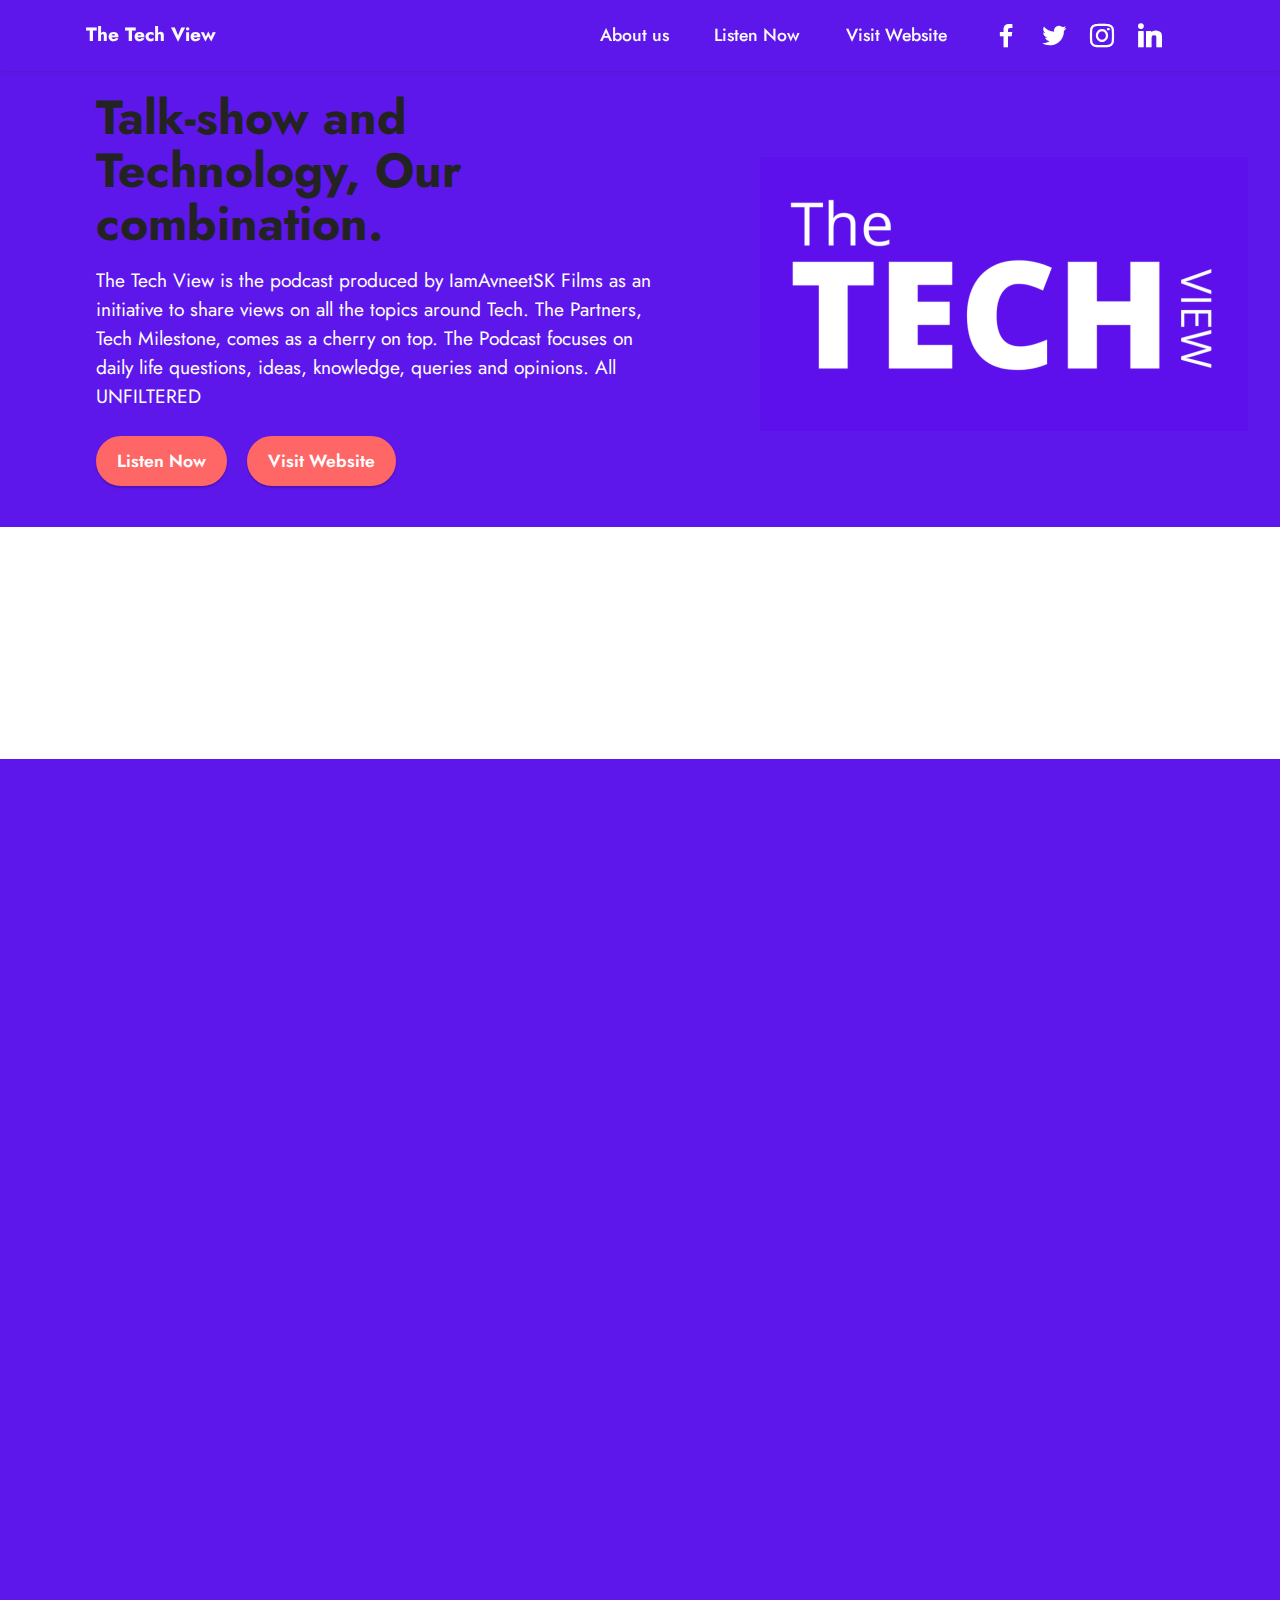
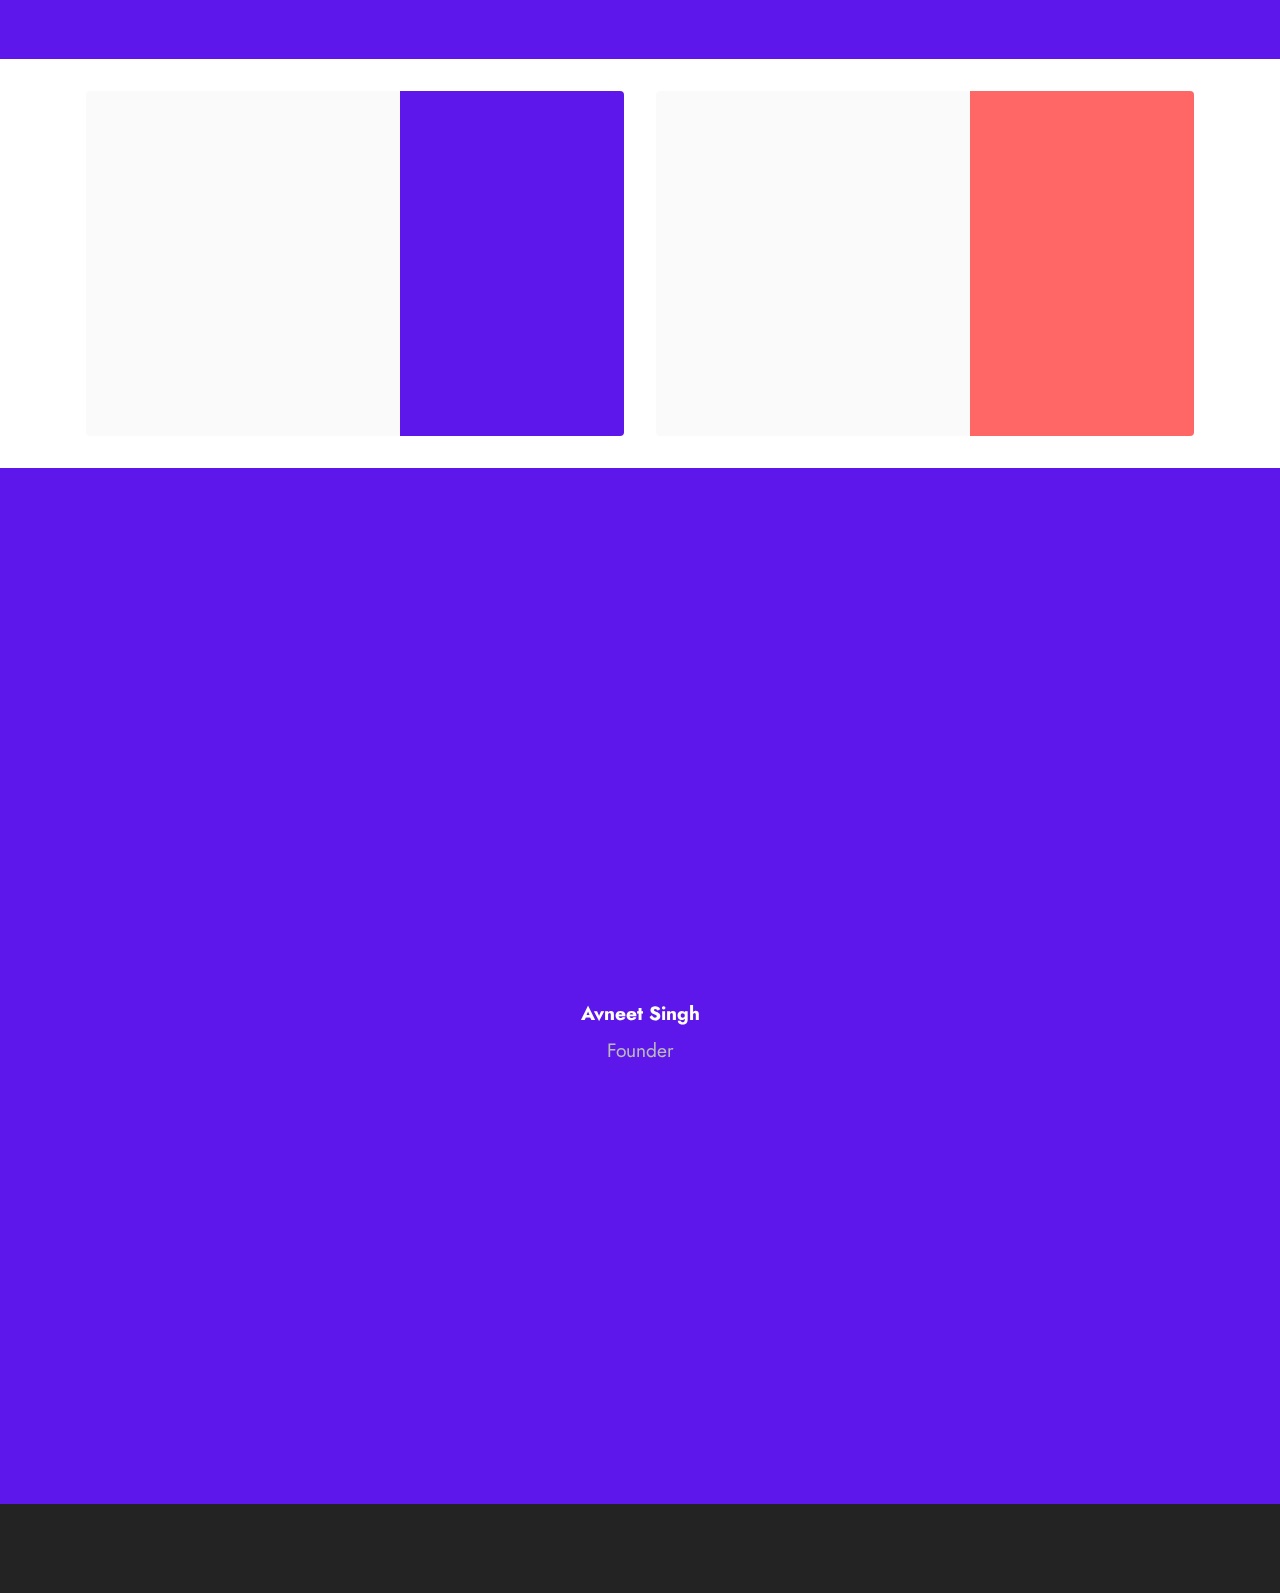
<file: index.html>
<!DOCTYPE html>
<html>
<head>
  
  <meta charset="UTF-8">
  <meta http-equiv="X-UA-Compatible" content="IE=edge">
  
  <meta name="viewport" content="width=device-width, initial-scale=1, minimum-scale=1">
  <link rel="shortcut icon" href="assets/images/2-128x128.png" type="image/x-icon">
  <meta name="description" content="The Tech View: A Talk-Show produced by IamAvneetSK Films to express views on the latest and trending topics as well as what we look forward to those news and trends">
  
  
  <title>Home - The Tech View</title>
  <link rel="stylesheet" href="assets/font-awesome-solid/../css/fontawesome.min.css">
  <link rel="stylesheet" href="assets/font-awesome-solid/css/solid.min.css">
  <link rel="stylesheet" href="assets/themify/css/themify-icons.css">
  <link rel="stylesheet" href="assets/web/assets/mobirise-icons2/mobirise2.css">
  <link rel="stylesheet" href="assets/tether/tether.min.css">
  <link rel="stylesheet" href="assets/bootstrap/css/bootstrap.min.css">
  <link rel="stylesheet" href="assets/bootstrap/css/bootstrap-grid.min.css">
  <link rel="stylesheet" href="assets/bootstrap/css/bootstrap-reboot.min.css">
  <link rel="stylesheet" href="assets/animatecss/animate.css">
  <link rel="stylesheet" href="assets/dropdown/css/style.css">
  <link rel="stylesheet" href="assets/socicon/css/styles.css">
  <link rel="stylesheet" href="assets/theme/css/style.css">
  <link rel="preload" href="https://fonts.googleapis.com/css?family=Jost:100,200,300,400,500,600,700,800,900,100i,200i,300i,400i,500i,600i,700i,800i,900i&display=swap" as="style" onload="this.onload=null;this.rel='stylesheet'">
  <noscript><link rel="stylesheet" href="https://fonts.googleapis.com/css?family=Jost:100,200,300,400,500,600,700,800,900,100i,200i,300i,400i,500i,600i,700i,800i,900i&display=swap"></noscript>
  <link rel="preload" as="style" href="assets/mobirise/css/mbr-additional.css"><link rel="stylesheet" href="assets/mobirise/css/mbr-additional.css" type="text/css">
  
  
  

<script data-name="BMC-Widget" src="https://cdnjs.buymeacoffee.com/1.0.0/widget.prod.min.js" data-id="iamavneetsk" data-description="Support me on Buy me a coffee!" data-message="Thank you for visiting. You can support us in creating more content" data-color="#5F7FFF" data-position="right" data-x_margin="18" data-y_margin="18"></script></head>
<body>
  
  <section class="menu menu3 cid-sqv9wzmu2B" once="menu" id="menu3-7">
    
    <nav class="navbar navbar-dropdown navbar-fixed-top navbar-expand-lg">
        <div class="container">
            <div class="navbar-brand">
                
                <span class="navbar-caption-wrap"><a class="navbar-caption text-white text-primary display-7" href="https://thetechview.cf">The Tech View</a></span>
            </div>
            <button class="navbar-toggler" type="button" data-toggle="collapse" data-target="#navbarSupportedContent" aria-controls="navbarNavAltMarkup" aria-expanded="false" aria-label="Toggle navigation">
                <div class="hamburger">
                    <span></span>
                    <span></span>
                    <span></span>
                    <span></span>
                </div>
            </button>
            <div class="collapse navbar-collapse" id="navbarSupportedContent">
                <ul class="navbar-nav nav-dropdown nav-right" data-app-modern-menu="true"><li class="nav-item"><a class="nav-link link text-white text-primary display-4" href="aboutus.html">
                            About us</a></li>
                    
                    <li class="nav-item"><a class="nav-link link text-white text-primary display-4" href="https://link.chtbl.com/TheTV">Listen Now</a>
                    </li><li class="nav-item"><a class="nav-link link text-white text-primary display-4" href="https://www.thetechview.cf">Visit Website</a></li></ul>
                <div class="icons-menu">
                    <a class="iconfont-wrapper" href="https://tmog.ml/fb" target="_blank">
                        <span class="p-2 mbr-iconfont socicon-facebook socicon"></span>
                    </a>
                    <a class="iconfont-wrapper" href="https://tmog.ml/tw" target="_blank">
                        <span class="p-2 mbr-iconfont socicon-twitter socicon"></span>
                    </a>
                    <a class="iconfont-wrapper" href="https://tmog.ml/ig" target="_blank">
                        <span class="p-2 mbr-iconfont socicon-instagram socicon"></span>
                    </a>
                    <a class="iconfont-wrapper" href="https://tmog.ml/in" target="_blank">
                        <span class="p-2 mbr-iconfont socicon-linkedin socicon"></span>
                    </a>
                </div>
                
            </div>
        </div>
    </nav>
</section>

<section class="header14 cid-sqvb9OO5SK" id="header14-8">

    

    

    <div class="container-fluid">
        <div class="row justify-content-center align-items-center">
            <div class="col-12 col-md-5 image-wrapper">
                <a href="https://link.chtbl.com/TheTV" target="_blank"><img src="assets/images/the-tech-view-1069x1069.png" alt="The Tech View"></a>
            </div>
            <div class="col-12 col-md">
                <div class="text-wrapper">
                    <h1 class="mbr-section-title mbr-fonts-style mb-3 display-2"><strong>Talk-show&nbsp;and Technology, Our combination.</strong></h1>
                    <p class="mbr-text mbr-fonts-style display-7">The Tech View is the podcast produced by IamAvneetSK Films as an initiative to share views on all the topics around Tech. The Partners, Tech Milestone, comes as a cherry on top. The Podcast focuses on daily life questions, ideas, knowledge, queries and opinions. All UNFILTERED</p>
                    <div class="mbr-section-btn mt-3"><a class="btn btn-secondary display-4" href="https://link.chtbl.com/TheTV">Listen Now</a><a class="btn btn-secondary display-4" href="https://www.thetechview.cf">Visit Website</a></div></div>
                </div>
            </div>
        </div>
    
</section>

<section class="mbr-section mbr-section--no-padding" id="witsec-custom-html-block-9" custom-code="true" data-rv-view="52">
 
 <div class="witsec-custom-html-container elements-content" style="padding-top: 0rem; padding-bottom: 0rem;">
    <div class="mbr-section__container block" style="width: 100%;"><script data-name="BMC-Widget" src="https://cdnjs.buymeacoffee.com/1.0.0/widget.prod.min.js" data-id="iamavneetsk" data-description="Support me on Buy me a coffee!" data-message="Thank you for visiting. You can support us in creating more content" data-color="#5F7FFF" data-position="right" data-x_margin="18" data-y_margin="18"></script></div>
 </div>

</section>

<section class="mbr-section mbr-section--no-padding" id="witsec-custom-html-block-f" custom-code="true" data-rv-view="53">
 
 <div class="witsec-custom-html-container elements-content" style="padding-top: 0rem; padding-bottom: 0rem;">
    <div class="mbr-section__container block" style="width: 100%;"><iframe src="https://open.spotify.com/embed-podcast/show/13sMqGoIOGt8flTqbelCWV" width="100%" height="232" frameborder="0" allowtransparency="true" allow="encrypted-media"></iframe></div>
 </div>

</section>

<section class="header8 cid-sCEluIRb8V mbr-fullscreen" id="header8-11">
    

    
    
    <div class="container">
        <div class="row justify-content-center">
            <div class="col-12">
                <h3 class="mbr-section-title mbr-white mbr-fonts-style display-1"><strong>You are being redirected in 15 seconds.</strong>
                </h3>
                <p class="mbr-text mbr-fonts-style mbr-white mb-4 display-1">Make sure to bookmark it.<br><a href="https://www.thetechview.cf" class="text-danger text-primary"><strong>Click here &gt;&gt;</strong></a></p>
            </div>
        </div>
    </div>
</section>

<section class="features5 cid-sr8MlYqlZd" id="features6-p">

    

    
    <div class="container">
        <div class="row justify-content-center">
            <div class="card col-12 col-lg-6">
                <div class="card-wrapper mbr-flex">
                    <div class="card-box align-left">
                        
                        <h5 class="card-title mbr-fonts-style align-left mb-3 display-5"><strong>Podcast</strong></h5>
                        <p class="mbr-text mbr-fonts-style mb-3 display-4">Since Podcasts are all audio, we find it easier to connect more with you and share our genuine concerns. Boundaries of video are cut out.</p>
                        <div class="mbr-section-btn"><a href="https://www.thetechview.cf" class="btn btn-primary display-4">Learn more</a></div>
                    </div>
                    <div class="img-wrapper img1 align-center">
                        <a href="https://www.thetechview.cf/c/podcast"><span class="mbr-iconfont ti-microphone"></span></a>
                    </div>
                </div>
            </div>

            <div class="card col-12 col-lg-6">
                <div class="card-wrapper mbr-flex">
                    <div class="card-box align-left">
                        
                        <h5 class="card-title mbr-fonts-style align-left mb-3 display-5"><strong>Magazine</strong></h5>
                        <p class="mbr-text mbr-fonts-style mb-3 display-4">Magazines are one of the most popular mediums of sharing graphics and information. We are coming with one shortly. Stay Tuned.</p>
                        <div class="mbr-section-btn"><a href="https://www.thetechview.cf" class="btn btn-secondary display-4">Learn more</a></div>
                    </div>
                    <div class="img-wrapper img2 align-center">
                        <a href="https://www.thetechview.cf/c/magazine"><span class="mbr-iconfont fa-newspaper fas fa-fw"></span></a>
                    </div>
                </div>
            </div>
        </div>
    </div>
</section>

<section class="testimonails3 carousel slide testimonials-slider cid-sr3kdq5QtO" data-interval="false" id="testimonials3-n">

    

    

    <div class="text-center container-fluid">
        <h3 class="mb-4 mbr-fonts-style display-2">
            <strong>What Our Fantastic Hosts Say</strong>
        </h3>

        <div class="carousel slide" role="listbox" data-pause="true" data-keyboard="false" data-ride="carousel" data-interval="8000">
            <div class="carousel-inner">
                
                
            <div class="carousel-item">
                    <div class="user col-md-8">
                        <div class="user_image">
                            <img src="assets/images/pic-400x400.jpg" alt="">
                        </div>
                        <div class="user_text mb-4">
                            <p class="mbr-fonts-style display-7">"I feel energized by sharing my views and ideas that I have about Technology and say out loud to the world. I am extremely happy to work around with my knowledge and ability to make a comment which is personally my own."</p>
                        </div>
                        <div class="user_name mbr-fonts-style mb-2 display-7"><strong>Avneet Singh</strong></div>
                        <div class="user_desk mbr-fonts-style display-7">Founder</div>
                    </div>
                </div></div>

            <div class="carousel-controls">
                <a class="carousel-control-prev" role="button" data-slide="prev">
                    <span aria-hidden="true" class="mobi-mbri mobi-mbri-arrow-prev mbr-iconfont"></span>
                    <span class="sr-only">Previous</span>
                </a>

                <a class="carousel-control-next" role="button" data-slide="next">
                    <span aria-hidden="true" class="mobi-mbri mobi-mbri-arrow-next mbr-iconfont"></span>
                    <span class="sr-only">Next</span>
                </a>
            </div>
        </div>
    </div>
</section>

<section class="contacts4 cid-sqvgEmBjEy" id="contacts4-e">

    

    

    <div class="container">
        <div class="row align-items-center justify-content-center">
            <div class="text-content col-12 col-md-6 order-2">
                <h2 class="mbr-section-title mbr-fonts-style display-2">
                    <strong>Follow Us</strong>
                </h2>
                <p class="mbr-text mbr-fonts-style display-7">We are working hard to make enjoyable Podcasts which are informative and helpful at the same time. A follow will motivate us to continue working even harder.</p>
            </div>
            <div class="icons d-flex align-items-center col-12 col-md-6 justify-content-end mt-md-0 mt-2 flex-wrap">
                <a href="https://twitter.com/tech_milestone" target="_blank">
                    <span class="mbr-iconfont mbr-iconfont-social socicon-twitter socicon"></span>
                </a>
                <a href="https://www.facebook.com/LikeTechMilestone" target="_blank">
                    <span class="mbr-iconfont mbr-iconfont-social socicon-facebook socicon"></span>
                </a>
                <a href="https://www.youtube.com/c/TechMilestone" target="_blank">
                    <span class="mbr-iconfont mbr-iconfont-social socicon-youtube socicon"></span>
                </a>
                <a href="https://instagram.com/tech_milestone" target="_blank">
                    <span class="mbr-iconfont mbr-iconfont-social socicon-instagram socicon"></span>
                </a>
                <a href="https://tmog.ml/in" target="_blank">
                    <span class="mbr-iconfont mbr-iconfont-social socicon-linkedin socicon"></span>
                </a>
                <a href="https://tmog.ml/t.tv" target="_blank">
                    <span class="mbr-iconfont mbr-iconfont-social socicon-twitch socicon"></span>
                </a>
                
                
                
                
            </div>
        </div>
    </div>
    
</section>

<section class="footer7 cid-sr3k50YR8Y" once="footers" id="footer7-m">

    

    

    <div class="container">
        <div class="media-container-row align-center mbr-white">
            <div class="col-12">
                <p class="mbr-text mb-0 mbr-fonts-style display-7">
                    © Copyright 2021 <a href="mailto:web@techmilestone.tk" class="text-primary">IamAvneetSK Films</a> - All Rights Reserved
                </p>
            </div>
        </div>
    </div>
</section><section id="top-1" hidden><a href="https://mobirise.site"></a></section><script src="assets/web/assets/jquery/jquery.min.js"></script>  <script src="assets/popper/popper.min.js"></script>  <script src="assets/tether/tether.min.js"></script>  <script src="assets/bootstrap/js/bootstrap.min.js"></script>  <script src="assets/smoothscroll/smooth-scroll.js"></script>  <script src="assets/viewportchecker/jquery.viewportchecker.js"></script>  <script src="assets/dropdown/js/nav-dropdown.js"></script>  <script src="assets/dropdown/js/navbar-dropdown.js"></script>  <script src="assets/touchswipe/jquery.touch-swipe.min.js"></script>  <script src="assets/bootstrapcarouselswipe/bootstrap-carousel-swipe.js"></script>  <script src="assets/mbr-testimonials-slider/mbr-testimonials-slider.js"></script>  <script src="assets/sociallikes/social-likes.js"></script>  <script src="assets/theme/js/script.js"></script>  
  
  
  <input name="animation" type="hidden">
  </body>
</html>
</file>
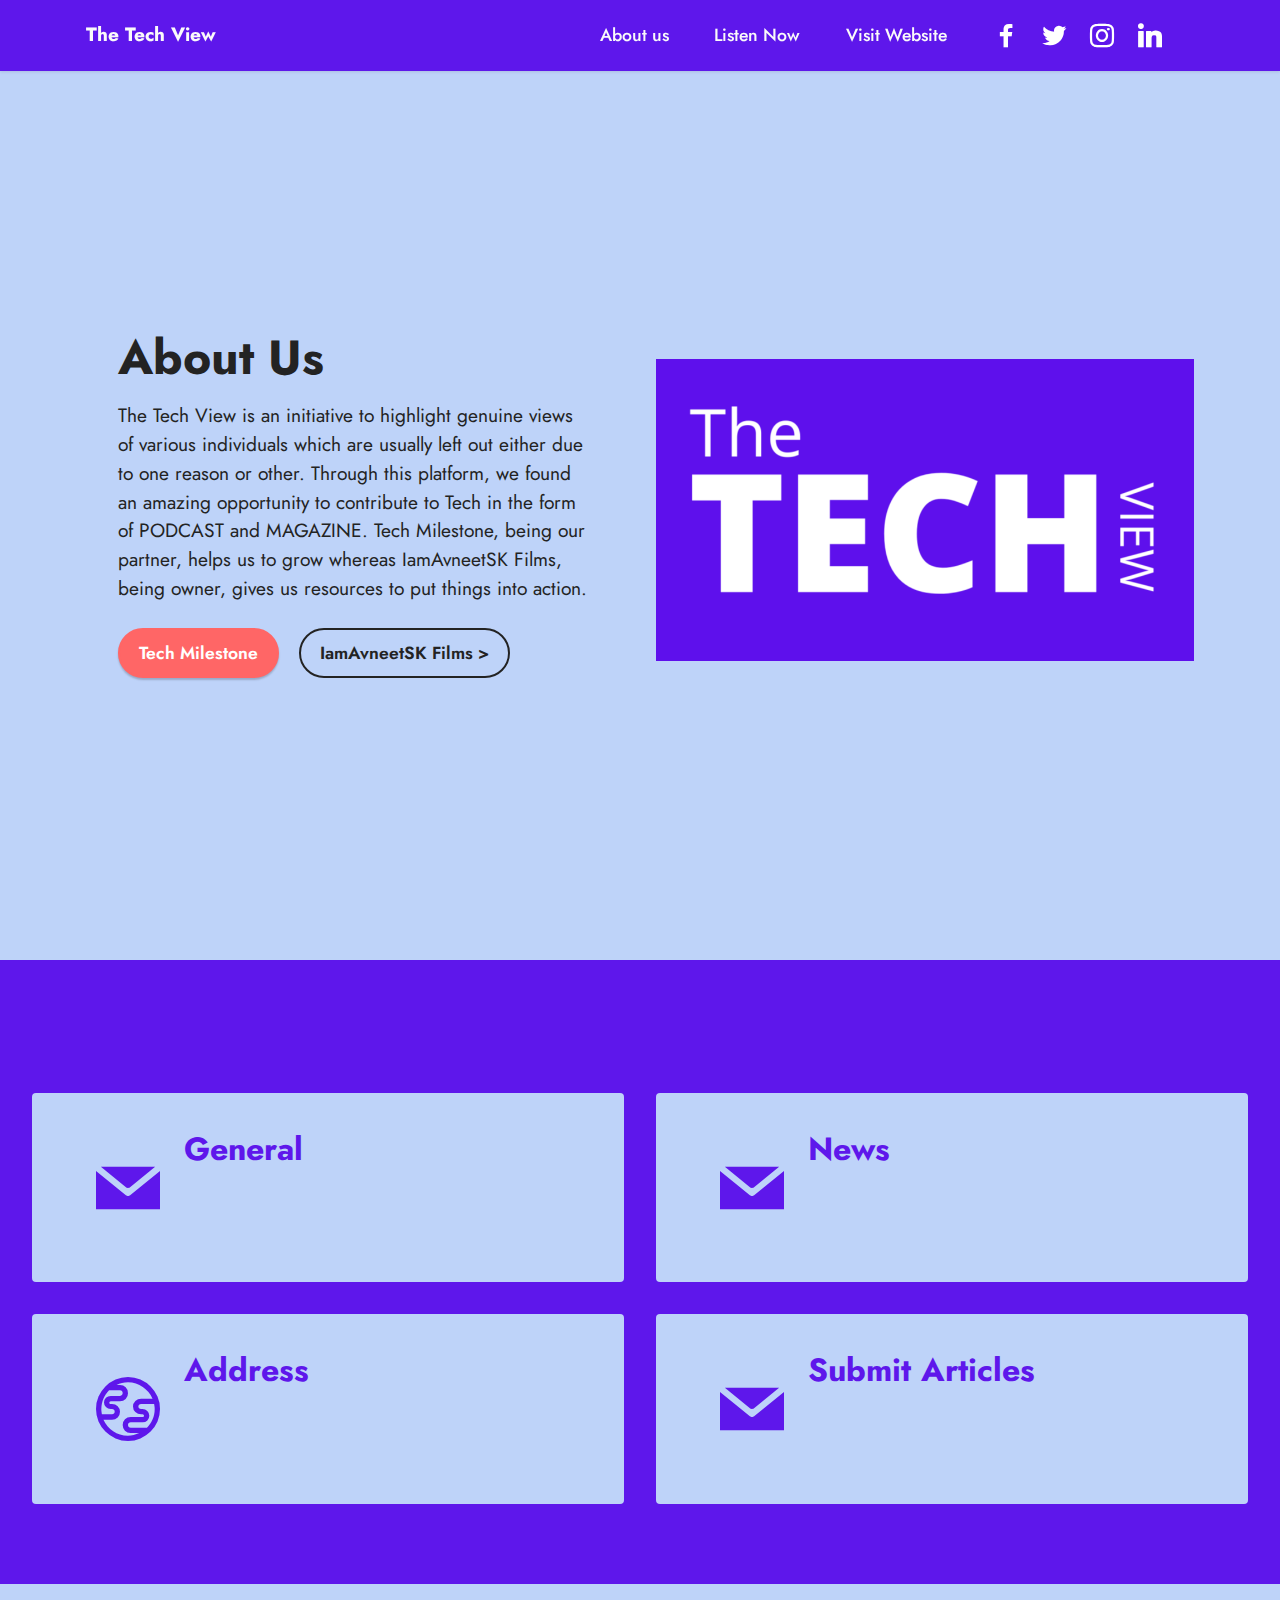
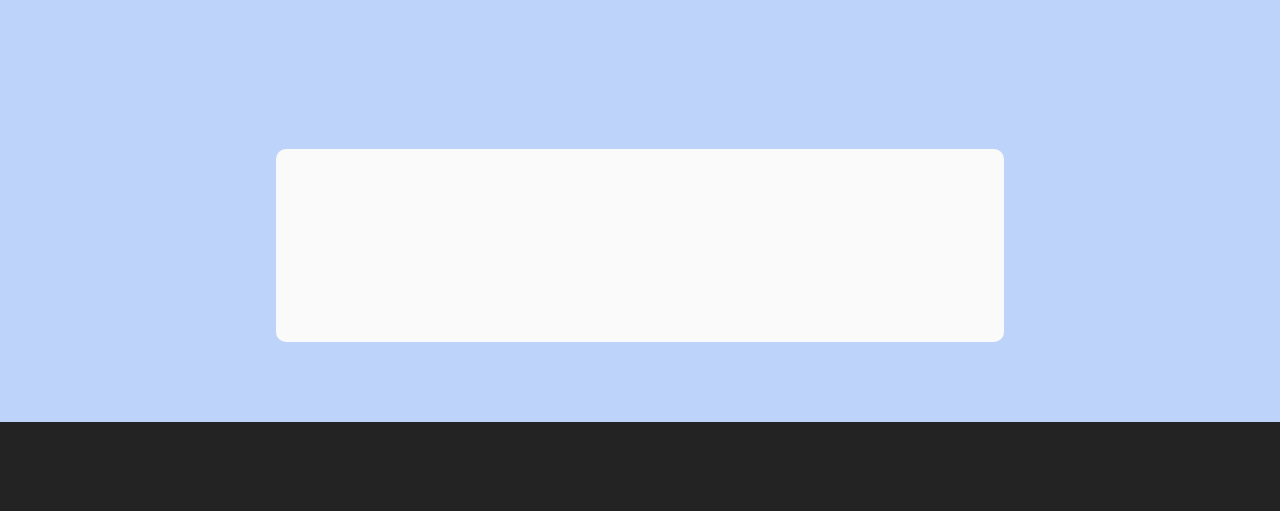
<file: aboutus.html>
<!DOCTYPE html>
<html>
<head>
  
  <meta charset="UTF-8">
  <meta http-equiv="X-UA-Compatible" content="IE=edge">
  
  <meta name="viewport" content="width=device-width, initial-scale=1, minimum-scale=1">
  <link rel="shortcut icon" href="assets/images/2-128x128.png" type="image/x-icon">
  <meta name="description" content="A Talk-Show produced by IamAvneetSK Films to express views on the latest and trending topics as well as what we look forward to those news and trends. Our views are all based on our own experience as well as research. We value topics which can really impact audience at large. We love to hear from you as well.">
  
  
  <title>About Us - IamAvneetSK Films</title>
  <link rel="stylesheet" href="assets/web/assets/mobirise-icons2/mobirise2.css">
  <link rel="stylesheet" href="assets/tether/tether.min.css">
  <link rel="stylesheet" href="assets/bootstrap/css/bootstrap.min.css">
  <link rel="stylesheet" href="assets/bootstrap/css/bootstrap-grid.min.css">
  <link rel="stylesheet" href="assets/bootstrap/css/bootstrap-reboot.min.css">
  <link rel="stylesheet" href="assets/animatecss/animate.css">
  <link rel="stylesheet" href="assets/dropdown/css/style.css">
  <link rel="stylesheet" href="assets/formstyler/jquery.formstyler.css">
  <link rel="stylesheet" href="assets/formstyler/jquery.formstyler.theme.css">
  <link rel="stylesheet" href="assets/datepicker/jquery.datetimepicker.min.css">
  <link rel="stylesheet" href="assets/socicon/css/styles.css">
  <link rel="stylesheet" href="assets/theme/css/style.css">
  <link rel="preload" href="https://fonts.googleapis.com/css?family=Jost:100,200,300,400,500,600,700,800,900,100i,200i,300i,400i,500i,600i,700i,800i,900i&display=swap" as="style" onload="this.onload=null;this.rel='stylesheet'">
  <noscript><link rel="stylesheet" href="https://fonts.googleapis.com/css?family=Jost:100,200,300,400,500,600,700,800,900,100i,200i,300i,400i,500i,600i,700i,800i,900i&display=swap"></noscript>
  <link rel="preload" as="style" href="assets/mobirise/css/mbr-additional.css"><link rel="stylesheet" href="assets/mobirise/css/mbr-additional.css" type="text/css">
  
  
  
  

<script data-name="BMC-Widget" src="https://cdnjs.buymeacoffee.com/1.0.0/widget.prod.min.js" data-id="iamavneetsk" data-description="Support me on Buy me a coffee!" data-message="Thank you for visiting. You can support us in creating more content" data-color="#5F7FFF" data-position="right" data-x_margin="18" data-y_margin="18"></script></head>
<body>
  
  <section class="menu menu3 cid-sqv9wzmu2B" once="menu" id="menu3-j">
    
    <nav class="navbar navbar-dropdown navbar-fixed-top navbar-expand-lg">
        <div class="container">
            <div class="navbar-brand">
                
                <span class="navbar-caption-wrap"><a class="navbar-caption text-white text-primary display-7" href="https://thetechview.cf">The Tech View</a></span>
            </div>
            <button class="navbar-toggler" type="button" data-toggle="collapse" data-target="#navbarSupportedContent" aria-controls="navbarNavAltMarkup" aria-expanded="false" aria-label="Toggle navigation">
                <div class="hamburger">
                    <span></span>
                    <span></span>
                    <span></span>
                    <span></span>
                </div>
            </button>
            <div class="collapse navbar-collapse" id="navbarSupportedContent">
                <ul class="navbar-nav nav-dropdown nav-right" data-app-modern-menu="true"><li class="nav-item"><a class="nav-link link text-white text-primary display-4" href="aboutus.html">
                            About us</a></li>
                    
                    <li class="nav-item"><a class="nav-link link text-white text-primary display-4" href="https://link.chtbl.com/TheTV">Listen Now</a>
                    </li><li class="nav-item"><a class="nav-link link text-white text-primary display-4" href="https://thetechview.ml">Visit Website</a></li></ul>
                <div class="icons-menu">
                    <a class="iconfont-wrapper" href="https://tmog.ml/fb" target="_blank">
                        <span class="p-2 mbr-iconfont socicon-facebook socicon"></span>
                    </a>
                    <a class="iconfont-wrapper" href="https://tmog.ml/tw" target="_blank">
                        <span class="p-2 mbr-iconfont socicon-twitter socicon"></span>
                    </a>
                    <a class="iconfont-wrapper" href="https://tmog.ml/ig" target="_blank">
                        <span class="p-2 mbr-iconfont socicon-instagram socicon"></span>
                    </a>
                    <a class="iconfont-wrapper" href="https://tmog.ml/in" target="_blank">
                        <span class="p-2 mbr-iconfont socicon-linkedin socicon"></span>
                    </a>
                </div>
                
            </div>
        </div>
    </nav>
</section>

<section class="header14 cid-sr8SzwcRBx mbr-fullscreen" id="header14-s">

    

    

    <div class="container">
        <div class="row justify-content-center align-items-center">
            <div class="col-12 col-md-6 image-wrapper">
                <img src="assets/images/the-tech-view-1069x1069.png" alt="The Tech View">
            </div>
            <div class="col-12 col-md">
                <div class="text-wrapper">
                    <h1 class="mbr-section-title mbr-fonts-style mb-3 display-2"><strong>About Us</strong></h1>
                    <p class="mbr-text mbr-fonts-style display-7">The Tech View is an initiative to highlight genuine views of various individuals which are usually left out either due to one reason or other. Through this platform, we found an amazing opportunity to contribute to Tech in the form of PODCAST and MAGAZINE. Tech Milestone, being our partner, helps us to grow whereas IamAvneetSK Films, being owner, gives us resources to put things into action.</p>
                    <div class="mbr-section-btn mt-3"><a class="btn btn-secondary display-4" href="https://tmog.ml" target="_blank">Tech Milestone</a>
                        <a class="btn btn-black-outline display-4" href="mailto:web@techmilestone.tk">IamAvneetSK Films &gt;</a></div>
                </div>
            </div>
        </div>
    </div>
</section>

<section class="contacts2 cid-srpPweSbl0" id="contacts2-v">
    <!---->
    
    
    <div class="container-fluid">
        <div class="mbr-section-head">
            <h3 class="mbr-section-title mbr-fonts-style align-center mb-0 display-2">
                <strong>Contacts</strong>
            </h3>
            
        </div>
        <div class="row justify-content-center mt-4">
            <div class="card col-12 col-md-6">
                <div class="card-wrapper">
                    <div class="image-wrapper">
                        <span class="mbr-iconfont socicon-mail socicon"></span>
                    </div>
                    <div class="text-wrapper">
                        <h6 class="card-title mbr-fonts-style mb-1 display-5"><strong>General</strong></h6>
                        <p class="mbr-text mbr-fonts-style display-7"><a href="mailto:contact@techmilestone.tk" class="text-primary">contact@techmilestone.tk</a><br><a href="mailto:support@techmilestone.tk" class="text-primary">support@techmilestone.tk</a></p>
                    </div>
                </div>
            </div>
            <div class="card col-12 col-md-6">
                <div class="card-wrapper">
                    <div class="image-wrapper">
                        <span class="mbr-iconfont socicon-mail socicon"></span>
                    </div>
                    <div class="text-wrapper">
                        <h6 class="card-title mbr-fonts-style mb-1 display-5"><strong>News</strong></h6>
                        <p class="mbr-text mbr-fonts-style display-7"><a href="mailto:press@techmilestone.tk" class="text-primary">press@techmilestone.tk</a><br></p>
                    </div>
                </div>
            </div>
            <div class="card col-12 col-md-6">
                <div class="card-wrapper">
                    <div class="image-wrapper">
                        <span class="mbr-iconfont mobi-mbri-globe mobi-mbri"></span>
                    </div>
                    <div class="text-wrapper">
                        <h6 class="card-title mbr-fonts-style mb-1 display-5">
                            <strong>Address</strong>
                        </h6>
                        <p class="mbr-text mbr-fonts-style display-7">21 Adarsh Nagar, Ludhiana PB -141012&nbsp; &nbsp; &nbsp; &nbsp; &nbsp; &nbsp; &nbsp; &nbsp; &nbsp; &nbsp; &nbsp; &nbsp; &nbsp;</p>
                    </div>
                </div>
            </div>
            <div class="card col-12 col-md-6">
                <div class="card-wrapper">
                    <div class="image-wrapper">
                        <span class="mbr-iconfont socicon-mail socicon"></span>
                    </div>
                    <div class="text-wrapper">
                        <h6 class="card-title mbr-fonts-style mb-1 display-5"><strong>Submit Articles</strong></h6>
                        <p class="mbr-text mbr-fonts-style display-7"><a href="mailto:admin@techmilestone.tk" class="text-primary">admin@techmilestone.tk</a></p>
                    </div>
                </div>
            </div>
        </div>
    </div>
</section>

<section class="form9 cid-srpPd4bAx9" id="form9-u">
    
    
    <div class="container">
        <div class="mbr-section-head">
            <h3 class="mbr-section-title mbr-fonts-style align-center mb-0 display-2">
                <strong>Subscribe to us</strong>
            </h3>
            
        </div>
        <div class="row justify-content-center mt-4">
            <div class="col-lg-8 mx-auto mbr-form" data-form-type="formoid">
                <form action="https://mobirise.eu/" method="POST" class="mbr-form form-with-styler mx-auto" data-form-title="Form Name"><input type="hidden" name="email" data-form-email="true" value="kbi/S7Vy///C4xxas7i0ytH5MooctKxa6YPD+IaTqA7nAS6eFlpWCg9tOosgagQqUZDJgDJla4YG3pHGciSHX0eaa4HnTsMa59rq81Ivmqy/QZbn4IeLNfZHF8yT87B6">
                    <div class="">
                        <div hidden="hidden" data-form-alert="" class="alert alert-success col-12">Thanks for Subscribing!
Please add no-reply@techmilestone.tk as a contact to receive mails in your primary inbox.</div>
                        <div hidden="hidden" data-form-alert-danger="" class="alert alert-danger col-12">Oops...! some problem!</div>
                    </div>
                    <div class="dragArea row">
                        <div class="col-lg-12">
                            <p class="mbr-text mbr-fonts-style align-center mb-4 display-7"> Exclusive content in your inbox</p>
                        </div>
                        <div class="col-lg-4 col-md-12 col-sm-12 form-group" data-for="name">
                            <input type="text" name="name" placeholder="Name" data-form-field="name" class="form-control" value="" id="name-form9-u">
                        </div>
                        <div data-for="email" class="col-lg-4 col-md-12 col-sm-12 form-group">
                            <input type="email" name="email" placeholder="Email" data-form-field="email" class="form-control" value="" id="email-form9-u">
                        </div>
                        <div class="col-lg-4 col-md-12 col-sm-12 mbr-section-btn align-center">
                            <button type="submit" class="btn btn-primary display-4">Submit</button>
                        </div>
                    </div>
                </form>
            </div>
        </div>
    </div>
</section>

<section class="footer7 cid-sr3k50YR8Y" once="footers" id="footer7-m">

    

    

    <div class="container">
        <div class="media-container-row align-center mbr-white">
            <div class="col-12">
                <p class="mbr-text mb-0 mbr-fonts-style display-7">
                    © Copyright 2021 <a href="mailto:web@techmilestone.tk" class="text-primary">IamAvneetSK Films</a> - All Rights Reserved
                </p>
            </div>
        </div>
    </div>
</section><section id="top-1" hidden><a href="https://mobirise.site"></a></section><script src="assets/web/assets/jquery/jquery.min.js"></script>  <script src="assets/popper/popper.min.js"></script>  <script src="assets/tether/tether.min.js"></script>  <script src="assets/bootstrap/js/bootstrap.min.js"></script>  <script src="assets/smoothscroll/smooth-scroll.js"></script>  <script src="assets/viewportchecker/jquery.viewportchecker.js"></script>  <script src="assets/dropdown/js/nav-dropdown.js"></script>  <script src="assets/dropdown/js/navbar-dropdown.js"></script>  <script src="assets/touchswipe/jquery.touch-swipe.min.js"></script>  <script src="assets/formstyler/jquery.formstyler.js"></script>  <script src="assets/formstyler/jquery.formstyler.min.js"></script>  <script src="assets/datepicker/jquery.datetimepicker.full.js"></script>  <script src="assets/theme/js/script.js"></script>  <script src="assets/formoid/formoid.min.js"></script>  
  
  
  <input name="animation" type="hidden">
  </body>
</html>
</file>
<file: assets/themify/css/themify-icons.css>
@font-face {
	font-family: 'themify';
	src:url('../fonts/themify.eot?-fvbane');
	src:url('../fonts/themify.eot?#iefix-fvbane') format('embedded-opentype'),
		url('../fonts/themify.woff?-fvbane') format('woff'),
		url('../fonts/themify.ttf?-fvbane') format('truetype'),
		url('../fonts/themify.svg?-fvbane#themify') format('svg');
	font-weight: normal;
	font-style: normal;
}

[class^="ti-"], [class*=" ti-"] {
	font-family: 'themify';
	speak: none;
	font-style: normal;
	font-weight: normal;
	font-variant: normal;
	text-transform: none;
	line-height: 1;

	/* Better Font Rendering =========== */
	-webkit-font-smoothing: antialiased;
	-moz-osx-font-smoothing: grayscale;
}

.ti-wand:before {
	content: "\e600";
}
.ti-volume:before {
	content: "\e601";
}
.ti-user:before {
	content: "\e602";
}
.ti-unlock:before {
	content: "\e603";
}
.ti-unlink:before {
	content: "\e604";
}
.ti-trash:before {
	content: "\e605";
}
.ti-thought:before {
	content: "\e606";
}
.ti-target:before {
	content: "\e607";
}
.ti-tag:before {
	content: "\e608";
}
.ti-tablet:before {
	content: "\e609";
}
.ti-star:before {
	content: "\e60a";
}
.ti-spray:before {
	content: "\e60b";
}
.ti-signal:before {
	content: "\e60c";
}
.ti-shopping-cart:before {
	content: "\e60d";
}
.ti-shopping-cart-full:before {
	content: "\e60e";
}
.ti-settings:before {
	content: "\e60f";
}
.ti-search:before {
	content: "\e610";
}
.ti-zoom-in:before {
	content: "\e611";
}
.ti-zoom-out:before {
	content: "\e612";
}
.ti-cut:before {
	content: "\e613";
}
.ti-ruler:before {
	content: "\e614";
}
.ti-ruler-pencil:before {
	content: "\e615";
}
.ti-ruler-alt:before {
	content: "\e616";
}
.ti-bookmark:before {
	content: "\e617";
}
.ti-bookmark-alt:before {
	content: "\e618";
}
.ti-reload:before {
	content: "\e619";
}
.ti-plus:before {
	content: "\e61a";
}
.ti-pin:before {
	content: "\e61b";
}
.ti-pencil:before {
	content: "\e61c";
}
.ti-pencil-alt:before {
	content: "\e61d";
}
.ti-paint-roller:before {
	content: "\e61e";
}
.ti-paint-bucket:before {
	content: "\e61f";
}
.ti-na:before {
	content: "\e620";
}
.ti-mobile:before {
	content: "\e621";
}
.ti-minus:before {
	content: "\e622";
}
.ti-medall:before {
	content: "\e623";
}
.ti-medall-alt:before {
	content: "\e624";
}
.ti-marker:before {
	content: "\e625";
}
.ti-marker-alt:before {
	content: "\e626";
}
.ti-arrow-up:before {
	content: "\e627";
}
.ti-arrow-right:before {
	content: "\e628";
}
.ti-arrow-left:before {
	content: "\e629";
}
.ti-arrow-down:before {
	content: "\e62a";
}
.ti-lock:before {
	content: "\e62b";
}
.ti-location-arrow:before {
	content: "\e62c";
}
.ti-link:before {
	content: "\e62d";
}
.ti-layout:before {
	content: "\e62e";
}
.ti-layers:before {
	content: "\e62f";
}
.ti-layers-alt:before {
	content: "\e630";
}
.ti-key:before {
	content: "\e631";
}
.ti-import:before {
	content: "\e632";
}
.ti-image:before {
	content: "\e633";
}
.ti-heart:before {
	content: "\e634";
}
.ti-heart-broken:before {
	content: "\e635";
}
.ti-hand-stop:before {
	content: "\e636";
}
.ti-hand-open:before {
	content: "\e637";
}
.ti-hand-drag:before {
	content: "\e638";
}
.ti-folder:before {
	content: "\e639";
}
.ti-flag:before {
	content: "\e63a";
}
.ti-flag-alt:before {
	content: "\e63b";
}
.ti-flag-alt-2:before {
	content: "\e63c";
}
.ti-eye:before {
	content: "\e63d";
}
.ti-export:before {
	content: "\e63e";
}
.ti-exchange-vertical:before {
	content: "\e63f";
}
.ti-desktop:before {
	content: "\e640";
}
.ti-cup:before {
	content: "\e641";
}
.ti-crown:before {
	content: "\e642";
}
.ti-comments:before {
	content: "\e643";
}
.ti-comment:before {
	content: "\e644";
}
.ti-comment-alt:before {
	content: "\e645";
}
.ti-close:before {
	content: "\e646";
}
.ti-clip:before {
	content: "\e647";
}
.ti-angle-up:before {
	content: "\e648";
}
.ti-angle-right:before {
	content: "\e649";
}
.ti-angle-left:before {
	content: "\e64a";
}
.ti-angle-down:before {
	content: "\e64b";
}
.ti-check:before {
	content: "\e64c";
}
.ti-check-box:before {
	content: "\e64d";
}
.ti-camera:before {
	content: "\e64e";
}
.ti-announcement:before {
	content: "\e64f";
}
.ti-brush:before {
	content: "\e650";
}
.ti-briefcase:before {
	content: "\e651";
}
.ti-bolt:before {
	content: "\e652";
}
.ti-bolt-alt:before {
	content: "\e653";
}
.ti-blackboard:before {
	content: "\e654";
}
.ti-bag:before {
	content: "\e655";
}
.ti-move:before {
	content: "\e656";
}
.ti-arrows-vertical:before {
	content: "\e657";
}
.ti-arrows-horizontal:before {
	content: "\e658";
}
.ti-fullscreen:before {
	content: "\e659";
}
.ti-arrow-top-right:before {
	content: "\e65a";
}
.ti-arrow-top-left:before {
	content: "\e65b";
}
.ti-arrow-circle-up:before {
	content: "\e65c";
}
.ti-arrow-circle-right:before {
	content: "\e65d";
}
.ti-arrow-circle-left:before {
	content: "\e65e";
}
.ti-arrow-circle-down:before {
	content: "\e65f";
}
.ti-angle-double-up:before {
	content: "\e660";
}
.ti-angle-double-right:before {
	content: "\e661";
}
.ti-angle-double-left:before {
	content: "\e662";
}
.ti-angle-double-down:before {
	content: "\e663";
}
.ti-zip:before {
	content: "\e664";
}
.ti-world:before {
	content: "\e665";
}
.ti-wheelchair:before {
	content: "\e666";
}
.ti-view-list:before {
	content: "\e667";
}
.ti-view-list-alt:before {
	content: "\e668";
}
.ti-view-grid:before {
	content: "\e669";
}
.ti-uppercase:before {
	content: "\e66a";
}
.ti-upload:before {
	content: "\e66b";
}
.ti-underline:before {
	content: "\e66c";
}
.ti-truck:before {
	content: "\e66d";
}
.ti-timer:before {
	content: "\e66e";
}
.ti-ticket:before {
	content: "\e66f";
}
.ti-thumb-up:before {
	content: "\e670";
}
.ti-thumb-down:before {
	content: "\e671";
}
.ti-text:before {
	content: "\e672";
}
.ti-stats-up:before {
	content: "\e673";
}
.ti-stats-down:before {
	content: "\e674";
}
.ti-split-v:before {
	content: "\e675";
}
.ti-split-h:before {
	content: "\e676";
}
.ti-smallcap:before {
	content: "\e677";
}
.ti-shine:before {
	content: "\e678";
}
.ti-shift-right:before {
	content: "\e679";
}
.ti-shift-left:before {
	content: "\e67a";
}
.ti-shield:before {
	content: "\e67b";
}
.ti-notepad:before {
	content: "\e67c";
}
.ti-server:before {
	content: "\e67d";
}
.ti-quote-right:before {
	content: "\e67e";
}
.ti-quote-left:before {
	content: "\e67f";
}
.ti-pulse:before {
	content: "\e680";
}
.ti-printer:before {
	content: "\e681";
}
.ti-power-off:before {
	content: "\e682";
}
.ti-plug:before {
	content: "\e683";
}
.ti-pie-chart:before {
	content: "\e684";
}
.ti-paragraph:before {
	content: "\e685";
}
.ti-panel:before {
	content: "\e686";
}
.ti-package:before {
	content: "\e687";
}
.ti-music:before {
	content: "\e688";
}
.ti-music-alt:before {
	content: "\e689";
}
.ti-mouse:before {
	content: "\e68a";
}
.ti-mouse-alt:before {
	content: "\e68b";
}
.ti-money:before {
	content: "\e68c";
}
.ti-microphone:before {
	content: "\e68d";
}
.ti-menu:before {
	content: "\e68e";
}
.ti-menu-alt:before {
	content: "\e68f";
}
.ti-map:before {
	content: "\e690";
}
.ti-map-alt:before {
	content: "\e691";
}
.ti-loop:before {
	content: "\e692";
}
.ti-location-pin:before {
	content: "\e693";
}
.ti-list:before {
	content: "\e694";
}
.ti-light-bulb:before {
	content: "\e695";
}
.ti-Italic:before {
	content: "\e696";
}
.ti-info:before {
	content: "\e697";
}
.ti-infinite:before {
	content: "\e698";
}
.ti-id-badge:before {
	content: "\e699";
}
.ti-hummer:before {
	content: "\e69a";
}
.ti-home:before {
	content: "\e69b";
}
.ti-help:before {
	content: "\e69c";
}
.ti-headphone:before {
	content: "\e69d";
}
.ti-harddrives:before {
	content: "\e69e";
}
.ti-harddrive:before {
	content: "\e69f";
}
.ti-gift:before {
	content: "\e6a0";
}
.ti-game:before {
	content: "\e6a1";
}
.ti-filter:before {
	content: "\e6a2";
}
.ti-files:before {
	content: "\e6a3";
}
.ti-file:before {
	content: "\e6a4";
}
.ti-eraser:before {
	content: "\e6a5";
}
.ti-envelope:before {
	content: "\e6a6";
}
.ti-download:before {
	content: "\e6a7";
}
.ti-direction:before {
	content: "\e6a8";
}
.ti-direction-alt:before {
	content: "\e6a9";
}
.ti-dashboard:before {
	content: "\e6aa";
}
.ti-control-stop:before {
	content: "\e6ab";
}
.ti-control-shuffle:before {
	content: "\e6ac";
}
.ti-control-play:before {
	content: "\e6ad";
}
.ti-control-pause:before {
	content: "\e6ae";
}
.ti-control-forward:before {
	content: "\e6af";
}
.ti-control-backward:before {
	content: "\e6b0";
}
.ti-cloud:before {
	content: "\e6b1";
}
.ti-cloud-up:before {
	content: "\e6b2";
}
.ti-cloud-down:before {
	content: "\e6b3";
}
.ti-clipboard:before {
	content: "\e6b4";
}
.ti-car:before {
	content: "\e6b5";
}
.ti-calendar:before {
	content: "\e6b6";
}
.ti-book:before {
	content: "\e6b7";
}
.ti-bell:before {
	content: "\e6b8";
}
.ti-basketball:before {
	content: "\e6b9";
}
.ti-bar-chart:before {
	content: "\e6ba";
}
.ti-bar-chart-alt:before {
	content: "\e6bb";
}
.ti-back-right:before {
	content: "\e6bc";
}
.ti-back-left:before {
	content: "\e6bd";
}
.ti-arrows-corner:before {
	content: "\e6be";
}
.ti-archive:before {
	content: "\e6bf";
}
.ti-anchor:before {
	content: "\e6c0";
}
.ti-align-right:before {
	content: "\e6c1";
}
.ti-align-left:before {
	content: "\e6c2";
}
.ti-align-justify:before {
	content: "\e6c3";
}
.ti-align-center:before {
	content: "\e6c4";
}
.ti-alert:before {
	content: "\e6c5";
}
.ti-alarm-clock:before {
	content: "\e6c6";
}
.ti-agenda:before {
	content: "\e6c7";
}
.ti-write:before {
	content: "\e6c8";
}
.ti-window:before {
	content: "\e6c9";
}
.ti-widgetized:before {
	content: "\e6ca";
}
.ti-widget:before {
	content: "\e6cb";
}
.ti-widget-alt:before {
	content: "\e6cc";
}
.ti-wallet:before {
	content: "\e6cd";
}
.ti-video-clapper:before {
	content: "\e6ce";
}
.ti-video-camera:before {
	content: "\e6cf";
}
.ti-vector:before {
	content: "\e6d0";
}
.ti-themify-logo:before {
	content: "\e6d1";
}
.ti-themify-favicon:before {
	content: "\e6d2";
}
.ti-themify-favicon-alt:before {
	content: "\e6d3";
}
.ti-support:before {
	content: "\e6d4";
}
.ti-stamp:before {
	content: "\e6d5";
}
.ti-split-v-alt:before {
	content: "\e6d6";
}
.ti-slice:before {
	content: "\e6d7";
}
.ti-shortcode:before {
	content: "\e6d8";
}
.ti-shift-right-alt:before {
	content: "\e6d9";
}
.ti-shift-left-alt:before {
	content: "\e6da";
}
.ti-ruler-alt-2:before {
	content: "\e6db";
}
.ti-receipt:before {
	content: "\e6dc";
}
.ti-pin2:before {
	content: "\e6dd";
}
.ti-pin-alt:before {
	content: "\e6de";
}
.ti-pencil-alt2:before {
	content: "\e6df";
}
.ti-palette:before {
	content: "\e6e0";
}
.ti-more:before {
	content: "\e6e1";
}
.ti-more-alt:before {
	content: "\e6e2";
}
.ti-microphone-alt:before {
	content: "\e6e3";
}
.ti-magnet:before {
	content: "\e6e4";
}
.ti-line-double:before {
	content: "\e6e5";
}
.ti-line-dotted:before {
	content: "\e6e6";
}
.ti-line-dashed:before {
	content: "\e6e7";
}
.ti-layout-width-full:before {
	content: "\e6e8";
}
.ti-layout-width-default:before {
	content: "\e6e9";
}
.ti-layout-width-default-alt:before {
	content: "\e6ea";
}
.ti-layout-tab:before {
	content: "\e6eb";
}
.ti-layout-tab-window:before {
	content: "\e6ec";
}
.ti-layout-tab-v:before {
	content: "\e6ed";
}
.ti-layout-tab-min:before {
	content: "\e6ee";
}
.ti-layout-slider:before {
	content: "\e6ef";
}
.ti-layout-slider-alt:before {
	content: "\e6f0";
}
.ti-layout-sidebar-right:before {
	content: "\e6f1";
}
.ti-layout-sidebar-none:before {
	content: "\e6f2";
}
.ti-layout-sidebar-left:before {
	content: "\e6f3";
}
.ti-layout-placeholder:before {
	content: "\e6f4";
}
.ti-layout-menu:before {
	content: "\e6f5";
}
.ti-layout-menu-v:before {
	content: "\e6f6";
}
.ti-layout-menu-separated:before {
	content: "\e6f7";
}
.ti-layout-menu-full:before {
	content: "\e6f8";
}
.ti-layout-media-right-alt:before {
	content: "\e6f9";
}
.ti-layout-media-right:before {
	content: "\e6fa";
}
.ti-layout-media-overlay:before {
	content: "\e6fb";
}
.ti-layout-media-overlay-alt:before {
	content: "\e6fc";
}
.ti-layout-media-overlay-alt-2:before {
	content: "\e6fd";
}
.ti-layout-media-left-alt:before {
	content: "\e6fe";
}
.ti-layout-media-left:before {
	content: "\e6ff";
}
.ti-layout-media-center-alt:before {
	content: "\e700";
}
.ti-layout-media-center:before {
	content: "\e701";
}
.ti-layout-list-thumb:before {
	content: "\e702";
}
.ti-layout-list-thumb-alt:before {
	content: "\e703";
}
.ti-layout-list-post:before {
	content: "\e704";
}
.ti-layout-list-large-image:before {
	content: "\e705";
}
.ti-layout-line-solid:before {
	content: "\e706";
}
.ti-layout-grid4:before {
	content: "\e707";
}
.ti-layout-grid3:before {
	content: "\e708";
}
.ti-layout-grid2:before {
	content: "\e709";
}
.ti-layout-grid2-thumb:before {
	content: "\e70a";
}
.ti-layout-cta-right:before {
	content: "\e70b";
}
.ti-layout-cta-left:before {
	content: "\e70c";
}
.ti-layout-cta-center:before {
	content: "\e70d";
}
.ti-layout-cta-btn-right:before {
	content: "\e70e";
}
.ti-layout-cta-btn-left:before {
	content: "\e70f";
}
.ti-layout-column4:before {
	content: "\e710";
}
.ti-layout-column3:before {
	content: "\e711";
}
.ti-layout-column2:before {
	content: "\e712";
}
.ti-layout-accordion-separated:before {
	content: "\e713";
}
.ti-layout-accordion-merged:before {
	content: "\e714";
}
.ti-layout-accordion-list:before {
	content: "\e715";
}
.ti-ink-pen:before {
	content: "\e716";
}
.ti-info-alt:before {
	content: "\e717";
}
.ti-help-alt:before {
	content: "\e718";
}
.ti-headphone-alt:before {
	content: "\e719";
}
.ti-hand-point-up:before {
	content: "\e71a";
}
.ti-hand-point-right:before {
	content: "\e71b";
}
.ti-hand-point-left:before {
	content: "\e71c";
}
.ti-hand-point-down:before {
	content: "\e71d";
}
.ti-gallery:before {
	content: "\e71e";
}
.ti-face-smile:before {
	content: "\e71f";
}
.ti-face-sad:before {
	content: "\e720";
}
.ti-credit-card:before {
	content: "\e721";
}
.ti-control-skip-forward:before {
	content: "\e722";
}
.ti-control-skip-backward:before {
	content: "\e723";
}
.ti-control-record:before {
	content: "\e724";
}
.ti-control-eject:before {
	content: "\e725";
}
.ti-comments-smiley:before {
	content: "\e726";
}
.ti-brush-alt:before {
	content: "\e727";
}
.ti-youtube:before {
	content: "\e728";
}
.ti-vimeo:before {
	content: "\e729";
}
.ti-twitter:before {
	content: "\e72a";
}
.ti-time:before {
	content: "\e72b";
}
.ti-tumblr:before {
	content: "\e72c";
}
.ti-skype:before {
	content: "\e72d";
}
.ti-share:before {
	content: "\e72e";
}
.ti-share-alt:before {
	content: "\e72f";
}
.ti-rocket:before {
	content: "\e730";
}
.ti-pinterest:before {
	content: "\e731";
}
.ti-new-window:before {
	content: "\e732";
}
.ti-microsoft:before {
	content: "\e733";
}
.ti-list-ol:before {
	content: "\e734";
}
.ti-linkedin:before {
	content: "\e735";
}
.ti-layout-sidebar-2:before {
	content: "\e736";
}
.ti-layout-grid4-alt:before {
	content: "\e737";
}
.ti-layout-grid3-alt:before {
	content: "\e738";
}
.ti-layout-grid2-alt:before {
	content: "\e739";
}
.ti-layout-column4-alt:before {
	content: "\e73a";
}
.ti-layout-column3-alt:before {
	content: "\e73b";
}
.ti-layout-column2-alt:before {
	content: "\e73c";
}
.ti-instagram:before {
	content: "\e73d";
}
.ti-google:before {
	content: "\e73e";
}
.ti-github:before {
	content: "\e73f";
}
.ti-flickr:before {
	content: "\e740";
}
.ti-facebook:before {
	content: "\e741";
}
.ti-dropbox:before {
	content: "\e742";
}
.ti-dribbble:before {
	content: "\e743";
}
.ti-apple:before {
	content: "\e744";
}
.ti-android:before {
	content: "\e745";
}
.ti-save:before {
	content: "\e746";
}
.ti-save-alt:before {
	content: "\e747";
}
.ti-yahoo:before {
	content: "\e748";
}
.ti-wordpress:before {
	content: "\e749";
}
.ti-vimeo-alt:before {
	content: "\e74a";
}
.ti-twitter-alt:before {
	content: "\e74b";
}
.ti-tumblr-alt:before {
	content: "\e74c";
}
.ti-trello:before {
	content: "\e74d";
}
.ti-stack-overflow:before {
	content: "\e74e";
}
.ti-soundcloud:before {
	content: "\e74f";
}
.ti-sharethis:before {
	content: "\e750";
}
.ti-sharethis-alt:before {
	content: "\e751";
}
.ti-reddit:before {
	content: "\e752";
}
.ti-pinterest-alt:before {
	content: "\e753";
}
.ti-microsoft-alt:before {
	content: "\e754";
}
.ti-linux:before {
	content: "\e755";
}
.ti-jsfiddle:before {
	content: "\e756";
}
.ti-joomla:before {
	content: "\e757";
}
.ti-html5:before {
	content: "\e758";
}
.ti-flickr-alt:before {
	content: "\e759";
}
.ti-email:before {
	content: "\e75a";
}
.ti-drupal:before {
	content: "\e75b";
}
.ti-dropbox-alt:before {
	content: "\e75c";
}
.ti-css3:before {
	content: "\e75d";
}
.ti-rss:before {
	content: "\e75e";
}
.ti-rss-alt:before {
	content: "\e75f";
}
</file>
<file: assets/web/assets/mobirise-icons2/mobirise2.css>
@font-face {
  font-family: 'Moririse2';
  font-display: swap;
  src:  url('mobirise2.eot?f2bix4');
  src:  url('mobirise2.eot?f2bix4#iefix') format('embedded-opentype'),
    url('mobirise2.ttf?f2bix4') format('truetype'),
    url('mobirise2.woff?f2bix4') format('woff'),
    url('mobirise2.svg?f2bix4#mobirise2') format('svg');
  font-weight: normal;
  font-style: normal;
}

[class^="mobi-"], [class*=" mobi-"] {
  /* use !important to prevent issues with browser extensions that change fonts */
  font-family: 'Moririse2' !important;
  speak: none;
  font-style: normal;
  font-weight: normal;
  font-variant: normal;
  text-transform: none;
  line-height: 1;

  /* Better Font Rendering =========== */
  -webkit-font-smoothing: antialiased;
  -moz-osx-font-smoothing: grayscale;
}

.mobi-mbri-add-submenu:before {
  content: "\e900";
}
.mobi-mbri-alert:before {
  content: "\e901";
}
.mobi-mbri-align-center:before {
  content: "\e902";
}
.mobi-mbri-align-justify:before {
  content: "\e903";
}
.mobi-mbri-align-left:before {
  content: "\e904";
}
.mobi-mbri-align-right:before {
  content: "\e905";
}
.mobi-mbri-android:before {
  content: "\e906";
}
.mobi-mbri-apple:before {
  content: "\e907";
}
.mobi-mbri-arrow-down:before {
  content: "\e908";
}
.mobi-mbri-arrow-next:before {
  content: "\e909";
}
.mobi-mbri-arrow-prev:before {
  content: "\e90a";
}
.mobi-mbri-arrow-up:before {
  content: "\e90b";
}
.mobi-mbri-bold:before {
  content: "\e90c";
}
.mobi-mbri-bookmark:before {
  content: "\e90d";
}
.mobi-mbri-bootstrap:before {
  content: "\e90e";
}
.mobi-mbri-briefcase:before {
  content: "\e90f";
}
.mobi-mbri-browse:before {
  content: "\e910";
}
.mobi-mbri-bulleted-list:before {
  content: "\e911";
}
.mobi-mbri-calendar:before {
  content: "\e912";
}
.mobi-mbri-camera:before {
  content: "\e913";
}
.mobi-mbri-cart-add:before {
  content: "\e914";
}
.mobi-mbri-cart-full:before {
  content: "\e915";
}
.mobi-mbri-cash:before {
  content: "\e916";
}
.mobi-mbri-change-style:before {
  content: "\e917";
}
.mobi-mbri-chat:before {
  content: "\e918";
}
.mobi-mbri-clock:before {
  content: "\e919";
}
.mobi-mbri-close:before {
  content: "\e91a";
}
.mobi-mbri-cloud:before {
  content: "\e91b";
}
.mobi-mbri-code:before {
  content: "\e91c";
}
.mobi-mbri-contact-form:before {
  content: "\e91d";
}
.mobi-mbri-credit-card:before {
  content: "\e91e";
}
.mobi-mbri-cursor-click:before {
  content: "\e91f";
}
.mobi-mbri-cust-feedback:before {
  content: "\e920";
}
.mobi-mbri-database:before {
  content: "\e921";
}
.mobi-mbri-delivery:before {
  content: "\e922";
}
.mobi-mbri-desktop:before {
  content: "\e923";
}
.mobi-mbri-devices:before {
  content: "\e924";
}
.mobi-mbri-down:before {
  content: "\e925";
}
.mobi-mbri-download-2:before {
  content: "\e926";
}
.mobi-mbri-download:before {
  content: "\e927";
}
.mobi-mbri-drag-n-drop-2:before {
  content: "\e928";
}
.mobi-mbri-drag-n-drop:before {
  content: "\e929";
}
.mobi-mbri-edit-2:before {
  content: "\e92a";
}
.mobi-mbri-edit:before {
  content: "\e92b";
}
.mobi-mbri-error:before {
  content: "\e92c";
}
.mobi-mbri-extension:before {
  content: "\e92d";
}
.mobi-mbri-features:before {
  content: "\e92e";
}
.mobi-mbri-file:before {
  content: "\e92f";
}
.mobi-mbri-flag:before {
  content: "\e930";
}
.mobi-mbri-folder:before {
  content: "\e931";
}
.mobi-mbri-gift:before {
  content: "\e932";
}
.mobi-mbri-github:before {
  content: "\e933";
}
.mobi-mbri-globe-2:before {
  content: "\e934";
}
.mobi-mbri-globe:before {
  content: "\e935";
}
.mobi-mbri-growing-chart:before {
  content: "\e936";
}
.mobi-mbri-hearth:before {
  content: "\e937";
}
.mobi-mbri-help:before {
  content: "\e938";
}
.mobi-mbri-home:before {
  content: "\e939";
}
.mobi-mbri-hot-cup:before {
  content: "\e93a";
}
.mobi-mbri-idea:before {
  content: "\e93b";
}
.mobi-mbri-image-gallery:before {
  content: "\e93c";
}
.mobi-mbri-image-slider:before {
  content: "\e93d";
}
.mobi-mbri-info:before {
  content: "\e93e";
}
.mobi-mbri-italic:before {
  content: "\e93f";
}
.mobi-mbri-key:before {
  content: "\e940";
}
.mobi-mbri-laptop:before {
  content: "\e941";
}
.mobi-mbri-layers:before {
  content: "\e942";
}
.mobi-mbri-left-right:before {
  content: "\e943";
}
.mobi-mbri-left:before {
  content: "\e944";
}
.mobi-mbri-letter:before {
  content: "\e945";
}
.mobi-mbri-like:before {
  content: "\e946";
}
.mobi-mbri-link:before {
  content: "\e947";
}
.mobi-mbri-lock:before {
  content: "\e948";
}
.mobi-mbri-login:before {
  content: "\e949";
}
.mobi-mbri-logout:before {
  content: "\e94a";
}
.mobi-mbri-magic-stick:before {
  content: "\e94b";
}
.mobi-mbri-map-pin:before {
  content: "\e94c";
}
.mobi-mbri-menu:before {
  content: "\e94d";
}
.mobi-mbri-mobile-2:before {
  content: "\e94e";
}
.mobi-mbri-mobile-horizontal:before {
  content: "\e94f";
}
.mobi-mbri-mobile:before {
  content: "\e950";
}
.mobi-mbri-mobirise:before {
  content: "\e951";
}
.mobi-mbri-more-horizontal:before {
  content: "\e952";
}
.mobi-mbri-more-vertical:before {
  content: "\e953";
}
.mobi-mbri-music:before {
  content: "\e954";
}
.mobi-mbri-new-file:before {
  content: "\e955";
}
.mobi-mbri-numbered-list:before {
  content: "\e956";
}
.mobi-mbri-opened-folder:before {
  content: "\e957";
}
.mobi-mbri-pages:before {
  content: "\e958";
}
.mobi-mbri-paper-plane:before {
  content: "\e959";
}
.mobi-mbri-paperclip:before {
  content: "\e95a";
}
.mobi-mbri-phone:before {
  content: "\e95b";
}
.mobi-mbri-photo:before {
  content: "\e95c";
}
.mobi-mbri-photos:before {
  content: "\e95d";
}
.mobi-mbri-pin:before {
  content: "\e95e";
}
.mobi-mbri-play:before {
  content: "\e95f";
}
.mobi-mbri-plus:before {
  content: "\e960";
}
.mobi-mbri-preview:before {
  content: "\e961";
}
.mobi-mbri-print:before {
  content: "\e962";
}
.mobi-mbri-protect:before {
  content: "\e963";
}
.mobi-mbri-question:before {
  content: "\e964";
}
.mobi-mbri-quote-left:before {
  content: "\e965";
}
.mobi-mbri-quote-right:before {
  content: "\e966";
}
.mobi-mbri-redo:before {
  content: "\e967";
}
.mobi-mbri-refresh:before {
  content: "\e968";
}
.mobi-mbri-responsive-2:before {
  content: "\e969";
}
.mobi-mbri-responsive:before {
  content: "\e96a";
}
.mobi-mbri-right:before {
  content: "\e96b";
}
.mobi-mbri-rocket:before {
  content: "\e96c";
}
.mobi-mbri-sad-face:before {
  content: "\e96d";
}
.mobi-mbri-sale:before {
  content: "\e96e";
}
.mobi-mbri-save:before {
  content: "\e96f";
}
.mobi-mbri-search:before {
  content: "\e970";
}
.mobi-mbri-setting-2:before {
  content: "\e971";
}
.mobi-mbri-setting-3:before {
  content: "\e972";
}
.mobi-mbri-setting:before {
  content: "\e973";
}
.mobi-mbri-share:before {
  content: "\e974";
}
.mobi-mbri-shopping-bag:before {
  content: "\e975";
}
.mobi-mbri-shopping-basket:before {
  content: "\e976";
}
.mobi-mbri-shopping-cart:before {
  content: "\e977";
}
.mobi-mbri-sites:before {
  content: "\e978";
}
.mobi-mbri-smile-face:before {
  content: "\e979";
}
.mobi-mbri-speed:before {
  content: "\e97a";
}
.mobi-mbri-star:before {
  content: "\e97b";
}
.mobi-mbri-success:before {
  content: "\e97c";
}
.mobi-mbri-sun:before {
  content: "\e97d";
}
.mobi-mbri-sun2:before {
  content: "\e97e";
}
.mobi-mbri-tablet-vertical:before {
  content: "\e97f";
}
.mobi-mbri-tablet:before {
  content: "\e980";
}
.mobi-mbri-target:before {
  content: "\e981";
}
.mobi-mbri-timer:before {
  content: "\e982";
}
.mobi-mbri-to-ftp:before {
  content: "\e983";
}
.mobi-mbri-to-local-drive:before {
  content: "\e984";
}
.mobi-mbri-touch-swipe:before {
  content: "\e985";
}
.mobi-mbri-touch:before {
  content: "\e986";
}
.mobi-mbri-trash:before {
  content: "\e987";
}
.mobi-mbri-underline:before {
  content: "\e988";
}
.mobi-mbri-undo:before {
  content: "\e989";
}
.mobi-mbri-unlink:before {
  content: "\e98a";
}
.mobi-mbri-unlock:before {
  content: "\e98b";
}
.mobi-mbri-up-down:before {
  content: "\e98c";
}
.mobi-mbri-up:before {
  content: "\e98d";
}
.mobi-mbri-update:before {
  content: "\e98e";
}
.mobi-mbri-upload-2:before {
  content: "\e98f";
}
.mobi-mbri-upload:before {
  content: "\e990";
}
.mobi-mbri-user-2:before {
  content: "\e991";
}
.mobi-mbri-user:before {
  content: "\e992";
}
.mobi-mbri-users:before {
  content: "\e993";
}
.mobi-mbri-video-play:before {
  content: "\e994";
}
.mobi-mbri-video:before {
  content: "\e995";
}
.mobi-mbri-watch:before {
  content: "\e996";
}
.mobi-mbri-website-theme-2:before {
  content: "\e997";
}
.mobi-mbri-website-theme:before {
  content: "\e998";
}
.mobi-mbri-wifi:before {
  content: "\e999";
}
.mobi-mbri-windows:before {
  content: "\e99a";
}
.mobi-mbri-zoom-in:before {
  content: "\e99b";
}
.mobi-mbri-zoom-out:before {
  content: "\e99c";
}
</file>
<file: assets/dropdown/css/style.css>
.navbar-dropdown {
  left: 0;
  padding: 0;
  position: absolute;
  right: 0;
  top: 0;
  transition: all 0.45s ease;
  z-index: 1030;
  background: #282828; }
  .navbar-dropdown .navbar-logo {
    margin-right: 0.8rem;
    transition: margin 0.3s ease-in-out;
    vertical-align: middle; }
    .navbar-dropdown .navbar-logo img {
      height: 3.125rem;
      transition: all 0.3s ease-in-out; }
    .navbar-dropdown .navbar-logo.mbr-iconfont {
      font-size: 3.125rem;
      line-height: 3.125rem; }
  .navbar-dropdown .navbar-caption {
    font-weight: 700;
    white-space: normal;
    vertical-align: -4px;
    line-height: 3.125rem !important; }
    .navbar-dropdown .navbar-caption, .navbar-dropdown .navbar-caption:hover {
      color: inherit;
      text-decoration: none; }
  .navbar-dropdown .mbr-iconfont + .navbar-caption {
    vertical-align: -1px; }
  .navbar-dropdown.navbar-fixed-top {
    position: fixed; }
  .navbar-dropdown .navbar-brand span {
    vertical-align: -4px; }
  .navbar-dropdown.bg-color.transparent {
    background: none; }
  .navbar-dropdown.navbar-short .navbar-brand {
    padding: 0.625rem 0; }
    .navbar-dropdown.navbar-short .navbar-brand span {
      vertical-align: -1px; }
  .navbar-dropdown.navbar-short .navbar-caption {
    line-height: 2.375rem !important;
    vertical-align: -2px; }
  .navbar-dropdown.navbar-short .navbar-logo {
    margin-right: 0.5rem; }
    .navbar-dropdown.navbar-short .navbar-logo img {
      height: 2.375rem; }
    .navbar-dropdown.navbar-short .navbar-logo.mbr-iconfont {
      font-size: 2.375rem;
      line-height: 2.375rem; }
  .navbar-dropdown.navbar-short .mbr-table-cell {
    height: 3.625rem; }
  .navbar-dropdown .navbar-close {
    left: 0.6875rem;
    position: fixed;
    top: 0.75rem;
    z-index: 1000; }
  .navbar-dropdown .hamburger-icon {
    content: "";
    display: inline-block;
    vertical-align: middle;
    width: 16px;
    -webkit-box-shadow: 0 -6px 0 1px #282828,0 0 0 1px #282828,0 6px 0 1px #282828;
    -moz-box-shadow: 0 -6px 0 1px #282828,0 0 0 1px #282828,0 6px 0 1px #282828;
    box-shadow: 0 -6px 0 1px #282828,0 0 0 1px #282828,0 6px 0 1px #282828; }

.dropdown-menu .dropdown-toggle[data-toggle="dropdown-submenu"]::after {
  border-bottom: 0.35em solid transparent;
  border-left: 0.35em solid;
  border-right: 0;
  border-top: 0.35em solid transparent;
  margin-left: 0.3rem; }

.dropdown-menu .dropdown-item:focus {
  outline: 0; }

.nav-dropdown {
  font-size: 0.75rem;
  font-weight: 500;
  height: auto !important; }
  .nav-dropdown .nav-btn {
    padding-left: 1rem; }
  .nav-dropdown .link {
    margin: .667em 1.667em;
    font-weight: 500;
    padding: 0;
    transition: color .2s ease-in-out; }
    .nav-dropdown .link.dropdown-toggle {
      margin-right: 2.583em; }
      .nav-dropdown .link.dropdown-toggle::after {
        margin-left: .25rem;
        border-top: 0.35em solid;
        border-right: 0.35em solid transparent;
        border-left: 0.35em solid transparent;
        border-bottom: 0; }
      .nav-dropdown .link.dropdown-toggle[aria-expanded="true"] {
        margin: 0;
        padding: 0.667em 3.263em  0.667em 1.667em; }
  .nav-dropdown .link::after,
  .nav-dropdown .dropdown-item::after {
    color: inherit; }
  .nav-dropdown .btn {
    font-size: 0.75rem;
    font-weight: 700;
    letter-spacing: 0;
    margin-bottom: 0;
    padding-left: 1.25rem;
    padding-right: 1.25rem; }
  .nav-dropdown .dropdown-menu {
    border-radius: 0;
    border: 0;
    left: 0;
    margin: 0;
    padding-bottom: 1.25rem;
    padding-top: 1.25rem;
    position: relative; }
  .nav-dropdown .dropdown-submenu {
    margin-left: 0.125rem;
    top: 0; }
  .nav-dropdown .dropdown-item {
    font-weight: 500;
    line-height: 2;
    padding: 0.3846em 4.615em 0.3846em 1.5385em;
    position: relative;
    transition: color .2s ease-in-out, background-color .2s ease-in-out; }
    .nav-dropdown .dropdown-item::after {
      margin-top: -0.3077em;
      position: absolute;
      right: 1.1538em;
      top: 50%; }
    .nav-dropdown .dropdown-item:focus, .nav-dropdown .dropdown-item:hover {
      background: none; }

@media (max-width: 767px) {
  .nav-dropdown.navbar-toggleable-sm {
    bottom: 0;
    display: none;
    left: 0;
    overflow-x: hidden;
    position: fixed;
    top: 0;
    transform: translateX(-100%);
    -ms-transform: translateX(-100%);
    -webkit-transform: translateX(-100%);
    width: 18.75rem;
    z-index: 999; } }
.nav-dropdown.navbar-toggleable-xl {
  bottom: 0;
  display: none;
  left: 0;
  overflow-x: hidden;
  position: fixed;
  top: 0;
  transform: translateX(-100%);
  -ms-transform: translateX(-100%);
  -webkit-transform: translateX(-100%);
  width: 18.75rem;
  z-index: 999; }

.nav-dropdown-sm {
  display: block !important;
  overflow-x: hidden;
  overflow: auto;
  padding-top: 3.875rem; }
  .nav-dropdown-sm::after {
    content: "";
    display: block;
    height: 3rem;
    width: 100%; }
  .nav-dropdown-sm.collapse.in ~ .navbar-close {
    display: block !important; }
  .nav-dropdown-sm.collapsing, .nav-dropdown-sm.collapse.in {
    transform: translateX(0);
    -ms-transform: translateX(0);
    -webkit-transform: translateX(0);
    transition: all 0.25s ease-out;
    -webkit-transition: all 0.25s ease-out;
    background: #282828; }
  .nav-dropdown-sm.collapsing[aria-expanded="false"] {
    transform: translateX(-100%);
    -ms-transform: translateX(-100%);
    -webkit-transform: translateX(-100%); }
  .nav-dropdown-sm .nav-item {
    display: block;
    margin-left: 0 !important;
    padding-left: 0; }
  .nav-dropdown-sm .link,
  .nav-dropdown-sm .dropdown-item {
    border-top: 1px dotted rgba(255, 255, 255, 0.1);
    font-size: 0.8125rem;
    line-height: 1.6;
    margin: 0 !important;
    padding: 0.875rem 2.4rem 0.875rem 1.5625rem !important;
    position: relative;
    white-space: normal; }
    .nav-dropdown-sm .link:focus, .nav-dropdown-sm .link:hover,
    .nav-dropdown-sm .dropdown-item:focus,
    .nav-dropdown-sm .dropdown-item:hover {
      background: rgba(0, 0, 0, 0.2) !important;
      color: #c0a375; }
  .nav-dropdown-sm .nav-btn {
    position: relative;
    padding: 1.5625rem 1.5625rem 0 1.5625rem; }
    .nav-dropdown-sm .nav-btn::before {
      border-top: 1px dotted rgba(255, 255, 255, 0.1);
      content: "";
      left: 0;
      position: absolute;
      top: 0;
      width: 100%; }
    .nav-dropdown-sm .nav-btn + .nav-btn {
      padding-top: 0.625rem; }
      .nav-dropdown-sm .nav-btn + .nav-btn::before {
        display: none; }
  .nav-dropdown-sm .btn {
    padding: 0.625rem 0; }
  .nav-dropdown-sm .dropdown-toggle[data-toggle="dropdown-submenu"]::after {
    margin-left: .25rem;
    border-top: 0.35em solid;
    border-right: 0.35em solid transparent;
    border-left: 0.35em solid transparent;
    border-bottom: 0; }
  .nav-dropdown-sm .dropdown-toggle[data-toggle="dropdown-submenu"][aria-expanded="true"]::after {
    border-top: 0;
    border-right: 0.35em solid transparent;
    border-left: 0.35em solid transparent;
    border-bottom: 0.35em solid; }
  .nav-dropdown-sm .dropdown-menu {
    margin: 0;
    padding: 0;
    position: relative;
    top: 0;
    left: 0;
    width: 100%;
    border: 0;
    float: none;
    border-radius: 0;
    background: none; }
  .nav-dropdown-sm .dropdown-submenu {
    left: 100%;
    margin-left: 0.125rem;
    margin-top: -1.25rem;
    top: 0; }

.navbar-toggleable-sm .nav-dropdown .dropdown-menu {
  position: absolute; }

.navbar-toggleable-sm .nav-dropdown .dropdown-submenu {
  left: 100%;
  margin-left: 0.125rem;
  margin-top: -1.25rem;
  top: 0; }

.navbar-toggleable-sm.opened .nav-dropdown .dropdown-menu {
  position: relative; }

.navbar-toggleable-sm.opened .nav-dropdown .dropdown-submenu {
  left: 0;
  margin-left: 00rem;
  margin-top: 0rem;
  top: 0; }

.is-builder .nav-dropdown.collapsing {
  transition: none !important; }

/*# sourceMappingURL=style.css.map */
</file>
<file: assets/socicon/css/styles.css>
@charset "UTF-8";

@font-face {
  font-family: 'Socicon';
  src:  url('../fonts/socicon.eot');
  src:  url('../fonts/socicon.eot?#iefix') format('embedded-opentype'),
    url('../fonts/socicon.woff2') format('woff2'),
    url('../fonts/socicon.ttf') format('truetype'),
    url('../fonts/socicon.woff') format('woff'),
    url('../fonts/socicon.svg#socicon') format('svg');
  font-weight: normal;
  font-style: normal;
  font-display: swap;
}

[data-icon]:before {
  font-family: "socicon" !important;
  content: attr(data-icon);
  font-style: normal !important;
  font-weight: normal !important;
  font-variant: normal !important;
  text-transform: none !important;
  speak: none;
  line-height: 1;
  -webkit-font-smoothing: antialiased;
  -moz-osx-font-smoothing: grayscale;
}

[class^="socicon-"], [class*=" socicon-"] {
  /* use !important to prevent issues with browser extensions that change fonts */
  font-family: 'Socicon' !important;
  speak: none;
  font-style: normal;
  font-weight: normal;
  font-variant: normal;
  text-transform: none;
  line-height: 1;

  /* Better Font Rendering =========== */
  -webkit-font-smoothing: antialiased;
  -moz-osx-font-smoothing: grayscale;
}

.socicon-eitaa:before {
  content: "\e97c";
}
.socicon-soroush:before {
  content: "\e97d";
}
.socicon-bale:before {
  content: "\e97e";
}
.socicon-zazzle:before {
  content: "\e97b";
}
.socicon-society6:before {
  content: "\e97a";
}
.socicon-redbubble:before {
  content: "\e979";
}
.socicon-avvo:before {
  content: "\e978";
}
.socicon-stitcher:before {
  content: "\e977";
}
.socicon-googlehangouts:before {
  content: "\e974";
}
.socicon-dlive:before {
  content: "\e975";
}
.socicon-vsco:before {
  content: "\e976";
}
.socicon-flipboard:before {
  content: "\e973";
}
.socicon-ubuntu:before {
  content: "\e958";
}
.socicon-artstation:before {
  content: "\e959";
}
.socicon-invision:before {
  content: "\e95a";
}
.socicon-torial:before {
  content: "\e95b";
}
.socicon-collectorz:before {
  content: "\e95c";
}
.socicon-seenthis:before {
  content: "\e95d";
}
.socicon-googleplaymusic:before {
  content: "\e95e";
}
.socicon-debian:before {
  content: "\e95f";
}
.socicon-filmfreeway:before {
  content: "\e960";
}
.socicon-gnome:before {
  content: "\e961";
}
.socicon-itchio:before {
  content: "\e962";
}
.socicon-jamendo:before {
  content: "\e963";
}
.socicon-mix:before {
  content: "\e964";
}
.socicon-sharepoint:before {
  content: "\e965";
}
.socicon-tinder:before {
  content: "\e966";
}
.socicon-windguru:before {
  content: "\e967";
}
.socicon-cdbaby:before {
  content: "\e968";
}
.socicon-elementaryos:before {
  content: "\e969";
}
.socicon-stage32:before {
  content: "\e96a";
}
.socicon-tiktok:before {
  content: "\e96b";
}
.socicon-gitter:before {
  content: "\e96c";
}
.socicon-letterboxd:before {
  content: "\e96d";
}
.socicon-threema:before {
  content: "\e96e";
}
.socicon-splice:before {
  content: "\e96f";
}
.socicon-metapop:before {
  content: "\e970";
}
.socicon-naver:before {
  content: "\e971";
}
.socicon-remote:before {
  content: "\e972";
}
.socicon-internet:before {
  content: "\e957";
}
.socicon-moddb:before {
  content: "\e94b";
}
.socicon-indiedb:before {
  content: "\e94c";
}
.socicon-traxsource:before {
  content: "\e94d";
}
.socicon-gamefor:before {
  content: "\e94e";
}
.socicon-pixiv:before {
  content: "\e94f";
}
.socicon-myanimelist:before {
  content: "\e950";
}
.socicon-blackberry:before {
  content: "\e951";
}
.socicon-wickr:before {
  content: "\e952";
}
.socicon-spip:before {
  content: "\e953";
}
.socicon-napster:before {
  content: "\e954";
}
.socicon-beatport:before {
  content: "\e955";
}
.socicon-hackerone:before {
  content: "\e956";
}
.socicon-hackernews:before {
  content: "\e946";
}
.socicon-smashwords:before {
  content: "\e947";
}
.socicon-kobo:before {
  content: "\e948";
}
.socicon-bookbub:before {
  content: "\e949";
}
.socicon-mailru:before {
  content: "\e94a";
}
.socicon-gitlab:before {
  content: "\e945";
}
.socicon-instructables:before {
  content: "\e944";
}
.socicon-portfolio:before {
  content: "\e943";
}
.socicon-codered:before {
  content: "\e940";
}
.socicon-origin:before {
  content: "\e941";
}
.socicon-nextdoor:before {
  content: "\e942";
}
.socicon-udemy:before {
  content: "\e93f";
}
.socicon-livemaster:before {
  content: "\e93e";
}
.socicon-crunchbase:before {
  content: "\e93b";
}
.socicon-homefy:before {
  content: "\e93c";
}
.socicon-calendly:before {
  content: "\e93d";
}
.socicon-realtor:before {
  content: "\e90f";
}
.socicon-tidal:before {
  content: "\e910";
}
.socicon-qobuz:before {
  content: "\e911";
}
.socicon-natgeo:before {
  content: "\e912";
}
.socicon-mastodon:before {
  content: "\e913";
}
.socicon-unsplash:before {
  content: "\e914";
}
.socicon-homeadvisor:before {
  content: "\e915";
}
.socicon-angieslist:before {
  content: "\e916";
}
.socicon-codepen:before {
  content: "\e917";
}
.socicon-slack:before {
  content: "\e918";
}
.socicon-openaigym:before {
  content: "\e919";
}
.socicon-logmein:before {
  content: "\e91a";
}
.socicon-fiverr:before {
  content: "\e91b";
}
.socicon-gotomeeting:before {
  content: "\e91c";
}
.socicon-aliexpress:before {
  content: "\e91d";
}
.socicon-guru:before {
  content: "\e91e";
}
.socicon-appstore:before {
  content: "\e91f";
}
.socicon-homes:before {
  content: "\e920";
}
.socicon-zoom:before {
  content: "\e921";
}
.socicon-alibaba:before {
  content: "\e922";
}
.socicon-craigslist:before {
  content: "\e923";
}
.socicon-wix:before {
  content: "\e924";
}
.socicon-redfin:before {
  content: "\e925";
}
.socicon-googlecalendar:before {
  content: "\e926";
}
.socicon-shopify:before {
  content: "\e927";
}
.socicon-freelancer:before {
  content: "\e928";
}
.socicon-seedrs:before {
  content: "\e929";
}
.socicon-bing:before {
  content: "\e92a";
}
.socicon-doodle:before {
  content: "\e92b";
}
.socicon-bonanza:before {
  content: "\e92c";
}
.socicon-squarespace:before {
  content: "\e92d";
}
.socicon-toptal:before {
  content: "\e92e";
}
.socicon-gust:before {
  content: "\e92f";
}
.socicon-ask:before {
  content: "\e930";
}
.socicon-trulia:before {
  content: "\e931";
}
.socicon-loomly:before {
  content: "\e932";
}
.socicon-ghost:before {
  content: "\e933";
}
.socicon-upwork:before {
  content: "\e934";
}
.socicon-fundable:before {
  content: "\e935";
}
.socicon-booking:before {
  content: "\e936";
}
.socicon-googlemaps:before {
  content: "\e937";
}
.socicon-zillow:before {
  content: "\e938";
}
.socicon-niconico:before {
  content: "\e939";
}
.socicon-toneden:before {
  content: "\e93a";
}
.socicon-augment:before {
  content: "\e908";
}
.socicon-bitbucket:before {
  content: "\e909";
}
.socicon-fyuse:before {
  content: "\e90a";
}
.socicon-yt-gaming:before {
  content: "\e90b";
}
.socicon-sketchfab:before {
  content: "\e90c";
}
.socicon-mobcrush:before {
  content: "\e90d";
}
.socicon-microsoft:before {
  content: "\e90e";
}
.socicon-pandora:before {
  content: "\e907";
}
.socicon-messenger:before {
  content: "\e906";
}
.socicon-gamewisp:before {
  content: "\e905";
}
.socicon-bloglovin:before {
  content: "\e904";
}
.socicon-tunein:before {
  content: "\e903";
}
.socicon-gamejolt:before {
  content: "\e901";
}
.socicon-trello:before {
  content: "\e902";
}
.socicon-spreadshirt:before {
  content: "\e900";
}
.socicon-500px:before {
  content: "\e000";
}
.socicon-8tracks:before {
  content: "\e001";
}
.socicon-airbnb:before {
  content: "\e002";
}
.socicon-alliance:before {
  content: "\e003";
}
.socicon-amazon:before {
  content: "\e004";
}
.socicon-amplement:before {
  content: "\e005";
}
.socicon-android:before {
  content: "\e006";
}
.socicon-angellist:before {
  content: "\e007";
}
.socicon-apple:before {
  content: "\e008";
}
.socicon-appnet:before {
  content: "\e009";
}
.socicon-baidu:before {
  content: "\e00a";
}
.socicon-bandcamp:before {
  content: "\e00b";
}
.socicon-battlenet:before {
  content: "\e00c";
}
.socicon-mixer:before {
  content: "\e00d";
}
.socicon-bebee:before {
  content: "\e00e";
}
.socicon-bebo:before {
  content: "\e00f";
}
.socicon-behance:before {
  content: "\e010";
}
.socicon-blizzard:before {
  content: "\e011";
}
.socicon-blogger:before {
  content: "\e012";
}
.socicon-buffer:before {
  content: "\e013";
}
.socicon-chrome:before {
  content: "\e014";
}
.socicon-coderwall:before {
  content: "\e015";
}
.socicon-curse:before {
  content: "\e016";
}
.socicon-dailymotion:before {
  content: "\e017";
}
.socicon-deezer:before {
  content: "\e018";
}
.socicon-delicious:before {
  content: "\e019";
}
.socicon-deviantart:before {
  content: "\e01a";
}
.socicon-diablo:before {
  content: "\e01b";
}
.socicon-digg:before {
  content: "\e01c";
}
.socicon-discord:before {
  content: "\e01d";
}
.socicon-disqus:before {
  content: "\e01e";
}
.socicon-douban:before {
  content: "\e01f";
}
.socicon-draugiem:before {
  content: "\e020";
}
.socicon-dribbble:before {
  content: "\e021";
}
.socicon-drupal:before {
  content: "\e022";
}
.socicon-ebay:before {
  content: "\e023";
}
.socicon-ello:before {
  content: "\e024";
}
.socicon-endomodo:before {
  content: "\e025";
}
.socicon-envato:before {
  content: "\e026";
}
.socicon-etsy:before {
  content: "\e027";
}
.socicon-facebook:before {
  content: "\e028";
}
.socicon-feedburner:before {
  content: "\e029";
}
.socicon-filmweb:before {
  content: "\e02a";
}
.socicon-firefox:before {
  content: "\e02b";
}
.socicon-flattr:before {
  content: "\e02c";
}
.socicon-flickr:before {
  content: "\e02d";
}
.socicon-formulr:before {
  content: "\e02e";
}
.socicon-forrst:before {
  content: "\e02f";
}
.socicon-foursquare:before {
  content: "\e030";
}
.socicon-friendfeed:before {
  content: "\e031";
}
.socicon-github:before {
  content: "\e032";
}
.socicon-goodreads:before {
  content: "\e033";
}
.socicon-google:before {
  content: "\e034";
}
.socicon-googlescholar:before {
  content: "\e035";
}
.socicon-googlegroups:before {
  content: "\e036";
}
.socicon-googlephotos:before {
  content: "\e037";
}
.socicon-googleplus:before {
  content: "\e038";
}
.socicon-grooveshark:before {
  content: "\e039";
}
.socicon-hackerrank:before {
  content: "\e03a";
}
.socicon-hearthstone:before {
  content: "\e03b";
}
.socicon-hellocoton:before {
  content: "\e03c";
}
.socicon-heroes:before {
  content: "\e03d";
}
.socicon-smashcast:before {
  content: "\e03e";
}
.socicon-horde:before {
  content: "\e03f";
}
.socicon-houzz:before {
  content: "\e040";
}
.socicon-icq:before {
  content: "\e041";
}
.socicon-identica:before {
  content: "\e042";
}
.socicon-imdb:before {
  content: "\e043";
}
.socicon-instagram:before {
  content: "\e044";
}
.socicon-issuu:before {
  content: "\e045";
}
.socicon-istock:before {
  content: "\e046";
}
.socicon-itunes:before {
  content: "\e047";
}
.socicon-keybase:before {
  content: "\e048";
}
.socicon-lanyrd:before {
  content: "\e049";
}
.socicon-lastfm:before {
  content: "\e04a";
}
.socicon-line:before {
  content: "\e04b";
}
.socicon-linkedin:before {
  content: "\e04c";
}
.socicon-livejournal:before {
  content: "\e04d";
}
.socicon-lyft:before {
  content: "\e04e";
}
.socicon-macos:before {
  content: "\e04f";
}
.socicon-mail:before {
  content: "\e050";
}
.socicon-medium:before {
  content: "\e051";
}
.socicon-meetup:before {
  content: "\e052";
}
.socicon-mixcloud:before {
  content: "\e053";
}
.socicon-modelmayhem:before {
  content: "\e054";
}
.socicon-mumble:before {
  content: "\e055";
}
.socicon-myspace:before {
  content: "\e056";
}
.socicon-newsvine:before {
  content: "\e057";
}
.socicon-nintendo:before {
  content: "\e058";
}
.socicon-npm:before {
  content: "\e059";
}
.socicon-odnoklassniki:before {
  content: "\e05a";
}
.socicon-openid:before {
  content: "\e05b";
}
.socicon-opera:before {
  content: "\e05c";
}
.socicon-outlook:before {
  content: "\e05d";
}
.socicon-overwatch:before {
  content: "\e05e";
}
.socicon-patreon:before {
  content: "\e05f";
}
.socicon-paypal:before {
  content: "\e060";
}
.socicon-periscope:before {
  content: "\e061";
}
.socicon-persona:before {
  content: "\e062";
}
.socicon-pinterest:before {
  content: "\e063";
}
.socicon-play:before {
  content: "\e064";
}
.socicon-player:before {
  content: "\e065";
}
.socicon-playstation:before {
  content: "\e066";
}
.socicon-pocket:before {
  content: "\e067";
}
.socicon-qq:before {
  content: "\e068";
}
.socicon-quora:before {
  content: "\e069";
}
.socicon-raidcall:before {
  content: "\e06a";
}
.socicon-ravelry:before {
  content: "\e06b";
}
.socicon-reddit:before {
  content: "\e06c";
}
.socicon-renren:before {
  content: "\e06d";
}
.socicon-researchgate:before {
  content: "\e06e";
}
.socicon-residentadvisor:before {
  content: "\e06f";
}
.socicon-reverbnation:before {
  content: "\e070";
}
.socicon-rss:before {
  content: "\e071";
}
.socicon-sharethis:before {
  content: "\e072";
}
.socicon-skype:before {
  content: "\e073";
}
.socicon-slideshare:before {
  content: "\e074";
}
.socicon-smugmug:before {
  content: "\e075";
}
.socicon-snapchat:before {
  content: "\e076";
}
.socicon-songkick:before {
  content: "\e077";
}
.socicon-soundcloud:before {
  content: "\e078";
}
.socicon-spotify:before {
  content: "\e079";
}
.socicon-stackexchange:before {
  content: "\e07a";
}
.socicon-stackoverflow:before {
  content: "\e07b";
}
.socicon-starcraft:before {
  content: "\e07c";
}
.socicon-stayfriends:before {
  content: "\e07d";
}
.socicon-steam:before {
  content: "\e07e";
}
.socicon-storehouse:before {
  content: "\e07f";
}
.socicon-strava:before {
  content: "\e080";
}
.socicon-streamjar:before {
  content: "\e081";
}
.socicon-stumbleupon:before {
  content: "\e082";
}
.socicon-swarm:before {
  content: "\e083";
}
.socicon-teamspeak:before {
  content: "\e084";
}
.socicon-teamviewer:before {
  content: "\e085";
}
.socicon-technorati:before {
  content: "\e086";
}
.socicon-telegram:before {
  content: "\e087";
}
.socicon-tripadvisor:before {
  content: "\e088";
}
.socicon-tripit:before {
  content: "\e089";
}
.socicon-triplej:before {
  content: "\e08a";
}
.socicon-tumblr:before {
  content: "\e08b";
}
.socicon-twitch:before {
  content: "\e08c";
}
.socicon-twitter:before {
  content: "\e08d";
}
.socicon-uber:before {
  content: "\e08e";
}
.socicon-ventrilo:before {
  content: "\e08f";
}
.socicon-viadeo:before {
  content: "\e090";
}
.socicon-viber:before {
  content: "\e091";
}
.socicon-viewbug:before {
  content: "\e092";
}
.socicon-vimeo:before {
  content: "\e093";
}
.socicon-vine:before {
  content: "\e094";
}
.socicon-vkontakte:before {
  content: "\e095";
}
.socicon-warcraft:before {
  content: "\e096";
}
.socicon-wechat:before {
  content: "\e097";
}
.socicon-weibo:before {
  content: "\e098";
}
.socicon-whatsapp:before {
  content: "\e099";
}
.socicon-wikipedia:before {
  content: "\e09a";
}
.socicon-windows:before {
  content: "\e09b";
}
.socicon-wordpress:before {
  content: "\e09c";
}
.socicon-wykop:before {
  content: "\e09d";
}
.socicon-xbox:before {
  content: "\e09e";
}
.socicon-xing:before {
  content: "\e09f";
}
.socicon-yahoo:before {
  content: "\e0a0";
}
.socicon-yammer:before {
  content: "\e0a1";
}
.socicon-yandex:before {
  content: "\e0a2";
}
.socicon-yelp:before {
  content: "\e0a3";
}
.socicon-younow:before {
  content: "\e0a4";
}
.socicon-youtube:before {
  content: "\e0a5";
}
.socicon-zapier:before {
  content: "\e0a6";
}
.socicon-zerply:before {
  content: "\e0a7";
}
.socicon-zomato:before {
  content: "\e0a8";
}
.socicon-zynga:before {
  content: "\e0a9";
}
</file>
<file: assets/theme/css/style.css>
@charset "UTF-8";
section {
  background-color: #ffffff;
}

body {
  font-style: normal;
  line-height: 1.5;
  font-weight: 400;
  color: #232323;
  position: relative;
}

section,
.container,
.container-fluid {
  position: relative;
  word-wrap: break-word;
}

a.mbr-iconfont:hover {
  text-decoration: none;
}

.article .lead p,
.article .lead ul,
.article .lead ol,
.article .lead pre,
.article .lead blockquote {
  margin-bottom: 0;
}

a {
  font-style: normal;
  font-weight: 400;
  cursor: pointer;
}
a, a:hover {
  text-decoration: none;
}

.mbr-section-title {
  font-style: normal;
  line-height: 1.3;
}

.mbr-section-subtitle {
  line-height: 1.3;
}

.mbr-text {
  font-style: normal;
  line-height: 1.7;
}

h1,
h2,
h3,
h4,
h5,
h6,
.display-1,
.display-2,
.display-4,
.display-5,
.display-7,
span,
p,
a {
  line-height: 1;
  word-break: break-word;
  word-wrap: break-word;
  font-weight: 400;
}

b,
strong {
  font-weight: bold;
}

input:-webkit-autofill, input:-webkit-autofill:hover, input:-webkit-autofill:focus, input:-webkit-autofill:active {
  transition-delay: 9999s;
  -webkit-transition-property: background-color, color;
  transition-property: background-color, color;
}

textarea[type=hidden] {
  display: none;
}

section {
  background-position: 50% 50%;
  background-repeat: no-repeat;
  background-size: cover;
}
section .mbr-background-video,
section .mbr-background-video-preview {
  position: absolute;
  bottom: 0;
  left: 0;
  right: 0;
  top: 0;
}

.hidden {
  visibility: hidden;
}

.mbr-z-index20 {
  z-index: 20;
}

/*! Base colors */
.mbr-white {
  color: #ffffff;
}

.mbr-black {
  color: #111111;
}

.mbr-bg-white {
  background-color: #ffffff;
}

.mbr-bg-black {
  background-color: #000000;
}

/*! Text-aligns */
.align-left {
  text-align: left;
}

.align-center {
  text-align: center;
}

.align-right {
  text-align: right;
}

/*! Font-weight  */
.mbr-light {
  font-weight: 300;
}

.mbr-regular {
  font-weight: 400;
}

.mbr-semibold {
  font-weight: 500;
}

.mbr-bold {
  font-weight: 700;
}

/*! Media  */
.media-content {
  flex-basis: 100%;
}

.media-container-row {
  display: flex;
  flex-direction: row;
  flex-wrap: wrap;
  justify-content: center;
  align-content: center;
  align-items: start;
}
.media-container-row .media-size-item {
  width: 400px;
}

.media-container-column {
  display: flex;
  flex-direction: column;
  flex-wrap: wrap;
  justify-content: center;
  align-content: center;
  align-items: stretch;
}
.media-container-column > * {
  width: 100%;
}

@media (min-width: 992px) {
  .media-container-row {
    flex-wrap: nowrap;
  }
}
figure {
  margin-bottom: 0;
  overflow: hidden;
}

figure[mbr-media-size] {
  transition: width 0.1s;
}

img,
iframe {
  display: block;
  width: 100%;
}

.card {
  background-color: transparent;
  border: none;
}

.card-box {
  width: 100%;
}

.card-img {
  text-align: center;
  flex-shrink: 0;
  -webkit-flex-shrink: 0;
}

.media {
  max-width: 100%;
  margin: 0 auto;
}

.mbr-figure {
  align-self: center;
}

.media-container > div {
  max-width: 100%;
}

.mbr-figure img,
.card-img img {
  width: 100%;
}

@media (max-width: 991px) {
  .media-size-item {
    width: auto !important;
  }

  .media {
    width: auto;
  }

  .mbr-figure {
    width: 100% !important;
  }
}
/*! Buttons */
.mbr-section-btn {
  margin-left: -0.6rem;
  margin-right: -0.6rem;
  font-size: 0;
}

.btn {
  font-weight: 600;
  border-width: 1px;
  font-style: normal;
  margin: 0.6rem 0.6rem;
  white-space: normal;
  transition: all 0.2s ease-in-out;
  display: inline-flex;
  align-items: center;
  justify-content: center;
  word-break: break-word;
}

.btn-sm {
  font-weight: 600;
  letter-spacing: 0px;
  transition: all 0.3s ease-in-out;
}

.btn-md {
  font-weight: 600;
  letter-spacing: 0px;
  transition: all 0.3s ease-in-out;
}

.btn-lg {
  font-weight: 600;
  letter-spacing: 0px;
  transition: all 0.3s ease-in-out;
}

.btn-form {
  margin: 0;
}
.btn-form:hover {
  cursor: pointer;
}

nav .mbr-section-btn {
  margin-left: 0rem;
  margin-right: 0rem;
}

/*! Btn icon margin */
.btn .mbr-iconfont,
.btn.btn-sm .mbr-iconfont {
  order: 1;
  cursor: pointer;
  margin-left: 0.5rem;
  vertical-align: sub;
}

.btn.btn-md .mbr-iconfont,
.btn.btn-md .mbr-iconfont {
  margin-left: 0.8rem;
}

.mbr-regular {
  font-weight: 400;
}

.mbr-semibold {
  font-weight: 500;
}

.mbr-bold {
  font-weight: 700;
}

[type=submit] {
  -webkit-appearance: none;
}

/*! Full-screen */
.mbr-fullscreen .mbr-overlay {
  min-height: 100vh;
}

.mbr-fullscreen {
  display: flex;
  display: -moz-flex;
  display: -ms-flex;
  display: -o-flex;
  align-items: center;
  min-height: 100vh;
  padding-top: 3rem;
  padding-bottom: 3rem;
}

/*! Map */
.map {
  height: 25rem;
  position: relative;
}
.map iframe {
  width: 100%;
  height: 100%;
}

/*! Scroll to top arrow */
.mbr-arrow-up {
  bottom: 25px;
  right: 90px;
  position: fixed;
  text-align: right;
  z-index: 5000;
  color: #ffffff;
  font-size: 22px;
}

.mbr-arrow-up a {
  background: rgba(0, 0, 0, 0.2);
  border-radius: 50%;
  color: #fff;
  display: inline-block;
  height: 60px;
  width: 60px;
  border: 2px solid #fff;
  outline-style: none !important;
  position: relative;
  text-decoration: none;
  transition: all 0.3s ease-in-out;
  cursor: pointer;
  text-align: center;
}
.mbr-arrow-up a:hover {
  background-color: rgba(0, 0, 0, 0.4);
}
.mbr-arrow-up a i {
  line-height: 60px;
}

.mbr-arrow-up-icon {
  display: block;
  color: #fff;
}

.mbr-arrow-up-icon::before {
  content: "›";
  display: inline-block;
  font-family: serif;
  font-size: 22px;
  line-height: 1;
  font-style: normal;
  position: relative;
  top: 6px;
  left: -4px;
  transform: rotate(-90deg);
}

/*! Arrow Down */
.mbr-arrow {
  position: absolute;
  bottom: 45px;
  left: 50%;
  width: 60px;
  height: 60px;
  cursor: pointer;
  background-color: rgba(80, 80, 80, 0.5);
  border-radius: 50%;
  transform: translateX(-50%);
}
@media (max-width: 767px) {
  .mbr-arrow {
    display: none;
  }
}
.mbr-arrow > a {
  display: inline-block;
  text-decoration: none;
  outline-style: none;
  -webkit-animation: arrowdown 1.7s ease-in-out infinite;
          animation: arrowdown 1.7s ease-in-out infinite;
  color: #ffffff;
}
.mbr-arrow > a > i {
  position: absolute;
  top: -2px;
  left: 15px;
  font-size: 2rem;
}

#scrollToTop a i::before {
  content: "";
  position: absolute;
  display: block;
  border-bottom: 2.5px solid #fff;
  border-left: 2.5px solid #fff;
  width: 27.8%;
  height: 27.8%;
  left: 50%;
  top: 51%;
  transform: translateY(-30%) translateX(-50%) rotate(135deg);
}

@keyframes arrowdown {
  0% {
    transform: translateY(0px);
  }
  50% {
    transform: translateY(-5px);
  }
  100% {
    transform: translateY(0px);
  }
}
@-webkit-keyframes arrowdown {
  0% {
    transform: translateY(0px);
  }
  50% {
    transform: translateY(-5px);
  }
  100% {
    transform: translateY(0px);
  }
}
@media (max-width: 500px) {
  .mbr-arrow-up {
    left: 0;
    right: 0;
    text-align: center;
  }
}
/*Gradients animation*/
@keyframes gradient-animation {
  from {
    background-position: 0% 100%;
    -webkit-animation-timing-function: ease-in-out;
            animation-timing-function: ease-in-out;
  }
  to {
    background-position: 100% 0%;
    -webkit-animation-timing-function: ease-in-out;
            animation-timing-function: ease-in-out;
  }
}
@-webkit-keyframes gradient-animation {
  from {
    background-position: 0% 100%;
    -webkit-animation-timing-function: ease-in-out;
            animation-timing-function: ease-in-out;
  }
  to {
    background-position: 100% 0%;
    -webkit-animation-timing-function: ease-in-out;
            animation-timing-function: ease-in-out;
  }
}
.bg-gradient {
  background-size: 200% 200%;
  animation: gradient-animation 5s infinite alternate;
  -webkit-animation: gradient-animation 5s infinite alternate;
}

.menu .navbar-brand {
  display: -webkit-flex;
}
.menu .navbar-brand span {
  display: flex;
  display: -webkit-flex;
}
.menu .navbar-brand .navbar-caption-wrap {
  display: -webkit-flex;
}
.menu .navbar-brand .navbar-logo img {
  display: -webkit-flex;
  width: auto;
}
@media (min-width: 768px) and (max-width: 991px) {
  .menu .navbar-toggleable-sm .navbar-nav {
    display: -ms-flexbox;
  }
}
@media (max-width: 991px) {
  .menu .navbar-collapse {
    max-height: 93.5vh;
  }
  .menu .navbar-collapse.show {
    overflow: auto;
  }
}
@media (min-width: 992px) {
  .menu .navbar-nav.nav-dropdown {
    display: -webkit-flex;
  }
  .menu .navbar-toggleable-sm .navbar-collapse {
    display: -webkit-flex !important;
  }
  .menu .collapsed .navbar-collapse {
    max-height: 93.5vh;
  }
  .menu .collapsed .navbar-collapse.show {
    overflow: auto;
  }
}
@media (max-width: 767px) {
  .menu .navbar-collapse {
    max-height: 80vh;
  }
}

.nav-link .mbr-iconfont {
  margin-right: 0.5rem;
}

.navbar {
  display: -webkit-flex;
  -webkit-flex-wrap: wrap;
  -webkit-align-items: center;
  -webkit-justify-content: space-between;
}

.navbar-collapse {
  -webkit-flex-basis: 100%;
  -webkit-flex-grow: 1;
  -webkit-align-items: center;
}

.nav-dropdown .link {
  padding: 0.667em 1.667em !important;
  margin: 0 !important;
}

.nav {
  display: -webkit-flex;
  -webkit-flex-wrap: wrap;
}

.row {
  display: -webkit-flex;
  -webkit-flex-wrap: wrap;
}

.justify-content-center {
  -webkit-justify-content: center;
}

.form-inline {
  display: -webkit-flex;
}

.card-wrapper {
  -webkit-flex: 1;
}

.carousel-control {
  z-index: 10;
  display: -webkit-flex;
}

.carousel-controls {
  display: -webkit-flex;
}

.media {
  display: -webkit-flex;
}

.form-group:focus {
  outline: none;
}

.jq-selectbox__select {
  padding: 7px 0;
  position: relative;
}

.jq-selectbox__dropdown {
  overflow: hidden;
  border-radius: 10px;
  position: absolute;
  top: 100%;
  left: 0 !important;
  width: 100% !important;
}

.jq-selectbox__trigger-arrow {
  right: 0;
  transform: translateY(-50%);
}

.jq-selectbox li {
  padding: 1.07em 0.5em;
}

input[type=range] {
  padding-left: 0 !important;
  padding-right: 0 !important;
}

.modal-dialog,
.modal-content {
  height: 100%;
}

.modal-dialog .carousel-inner {
  height: calc(100vh - 1.75rem);
}
@media (max-width: 575px) {
  .modal-dialog .carousel-inner {
    height: calc(100vh - 1rem);
  }
}

.carousel-item {
  text-align: center;
}

.carousel-item img {
  margin: auto;
}

.navbar-toggler {
  align-self: flex-start;
  padding: 0.25rem 0.75rem;
  font-size: 1.25rem;
  line-height: 1;
  background: transparent;
  border: 1px solid transparent;
  border-radius: 0.25rem;
}

.navbar-toggler:focus,
.navbar-toggler:hover {
  text-decoration: none;
}

.navbar-toggler-icon {
  display: inline-block;
  width: 1.5em;
  height: 1.5em;
  vertical-align: middle;
  content: "";
  background: no-repeat center center;
  background-size: 100% 100%;
}

.navbar-toggler-left {
  position: absolute;
  left: 1rem;
}

.navbar-toggler-right {
  position: absolute;
  right: 1rem;
}

.card-img {
  width: auto;
}

.menu .navbar.collapsed:not(.beta-menu) {
  flex-direction: column;
}

.carousel-item.active,
.carousel-item-next,
.carousel-item-prev {
  display: flex;
}

.note-air-layout .dropup .dropdown-menu,
.note-air-layout .navbar-fixed-bottom .dropdown .dropdown-menu {
  bottom: initial !important;
}

html,
body {
  height: auto;
  min-height: 100vh;
}

.dropup .dropdown-toggle::after {
  display: none;
}

.form-asterisk {
  font-family: initial;
  position: absolute;
  top: -2px;
  font-weight: normal;
}

.form-control-label {
  position: relative;
  cursor: pointer;
  margin-bottom: 0.357em;
  padding: 0;
}

.alert {
  color: #ffffff;
  border-radius: 0;
  border: 0;
  font-size: 1.1rem;
  line-height: 1.5;
  margin-bottom: 1.875rem;
  padding: 1.25rem;
  position: relative;
  text-align: center;
}
.alert.alert-form::after {
  background-color: inherit;
  bottom: -7px;
  content: "";
  display: block;
  height: 14px;
  left: 50%;
  margin-left: -7px;
  position: absolute;
  transform: rotate(45deg);
  width: 14px;
}

.form-control {
  background-color: #ffffff;
  background-clip: border-box;
  color: #232323;
  line-height: 1rem !important;
  height: auto;
  padding: 0.6rem 1.2rem;
  transition: border-color 0.25s ease 0s;
  border: 1px solid transparent !important;
  border-radius: 4px;
  box-shadow: rgba(0, 0, 0, 0.07) 0px 1px 1px 0px, rgba(0, 0, 0, 0.07) 0px 1px 3px 0px, rgba(0, 0, 0, 0.03) 0px 0px 0px 1px;
}
.form-active .form-control:invalid {
  border-color: red;
}

form .row {
  margin-left: -0.6rem;
  margin-right: -0.6rem;
}
form .row [class*=col] {
  padding-left: 0.6rem;
  padding-right: 0.6rem;
}

form .mbr-section-btn {
  margin: 0;
  padding-left: 0.6rem;
  padding-right: 0.6rem;
}

form .btn {
  display: flex;
  padding: 0.6rem 1.2rem;
  margin: 0;
}

form .form-check-input {
  margin-top: 0.5;
}

textarea.form-control {
  line-height: 1.5rem !important;
}

.form-group {
  margin-bottom: 1.2rem;
}

.form-control,
form .btn {
  min-height: 48px;
}

.gdpr-block label span.textGDPR input[name=gdpr] {
  top: 7px;
}

.form-control:focus {
  box-shadow: none;
}

:focus {
  outline: none;
}

.mbr-overlay {
  background-color: #000;
  bottom: 0;
  left: 0;
  opacity: 0.5;
  position: absolute;
  right: 0;
  top: 0;
  z-index: 0;
  pointer-events: none;
}

blockquote {
  font-style: italic;
  padding: 3rem;
  font-size: 1.09rem;
  position: relative;
  border-left: 3px solid;
}

ul,
ol,
pre,
blockquote {
  margin-bottom: 2.3125rem;
}

.mt-4 {
  margin-top: 2rem !important;
}

.mb-4 {
  margin-bottom: 2rem !important;
}

@media (min-width: 992px) {
  .container {
    padding-left: 16px;
    padding-right: 16px;
  }

  .row {
    margin-left: -16px;
    margin-right: -16px;
  }
  .row > [class*=col] {
    padding-left: 16px;
    padding-right: 16px;
  }
}
@media (min-width: 768px) {
  .container-fluid {
    padding-left: 32px;
    padding-right: 32px;
  }
}
@media (min-width: 768px) and (max-width: 991px) {
  .mbr-container {
    padding-left: 32px;
    padding-right: 32px;
  }
}
@media (max-width: 767px) {
  .mbr-container {
    padding-left: 16px;
    padding-right: 16px;
  }
}
.card-wrapper,
.item-wrapper {
  overflow: hidden;
}

.app-video-wrapper > img {
  opacity: 1;
}.engine {
	position: absolute;
	text-indent: -2400px;
	text-align: center;
	padding: 0;
	top: 0;
	left: -2400px;
}
</file>
<file: assets/mobirise/css/mbr-additional.css>
.btn {
  border-width: 2px;
}
body {
  font-family: Jost;
}
.display-1 {
  font-family: 'Jost', sans-serif;
  font-size: 4.6rem;
  line-height: 1.1;
}
.display-1 > .mbr-iconfont {
  font-size: 5.75rem;
}
.display-2 {
  font-family: 'Jost', sans-serif;
  font-size: 3rem;
  line-height: 1.1;
}
.display-2 > .mbr-iconfont {
  font-size: 3.75rem;
}
.display-4 {
  font-family: 'Jost', sans-serif;
  font-size: 1.1rem;
  line-height: 1.5;
}
.display-4 > .mbr-iconfont {
  font-size: 1.375rem;
}
.display-5 {
  font-family: 'Jost', sans-serif;
  font-size: 2rem;
  line-height: 1.5;
}
.display-5 > .mbr-iconfont {
  font-size: 2.5rem;
}
.display-7 {
  font-family: 'Jost', sans-serif;
  font-size: 1.2rem;
  line-height: 1.5;
}
.display-7 > .mbr-iconfont {
  font-size: 1.5rem;
}
/* ---- Fluid typography for mobile devices ---- */
/* 1.4 - font scale ratio ( bootstrap == 1.42857 ) */
/* 100vw - current viewport width */
/* (48 - 20)  48 == 48rem == 768px, 20 == 20rem == 320px(minimal supported viewport) */
/* 0.65 - min scale variable, may vary */
@media (max-width: 992px) {
  .display-1 {
    font-size: 3.68rem;
  }
}
@media (max-width: 768px) {
  .display-1 {
    font-size: 3.22rem;
    font-size: calc( 2.26rem + (4.6 - 2.26) * ((100vw - 20rem) / (48 - 20)));
    line-height: calc( 1.1 * (2.26rem + (4.6 - 2.26) * ((100vw - 20rem) / (48 - 20))));
  }
  .display-2 {
    font-size: 2.4rem;
    font-size: calc( 1.7rem + (3 - 1.7) * ((100vw - 20rem) / (48 - 20)));
    line-height: calc( 1.3 * (1.7rem + (3 - 1.7) * ((100vw - 20rem) / (48 - 20))));
  }
  .display-4 {
    font-size: 0.88rem;
    font-size: calc( 1.0350000000000001rem + (1.1 - 1.0350000000000001) * ((100vw - 20rem) / (48 - 20)));
    line-height: calc( 1.4 * (1.0350000000000001rem + (1.1 - 1.0350000000000001) * ((100vw - 20rem) / (48 - 20))));
  }
  .display-5 {
    font-size: 1.6rem;
    font-size: calc( 1.35rem + (2 - 1.35) * ((100vw - 20rem) / (48 - 20)));
    line-height: calc( 1.4 * (1.35rem + (2 - 1.35) * ((100vw - 20rem) / (48 - 20))));
  }
  .display-7 {
    font-size: 0.96rem;
    font-size: calc( 1.07rem + (1.2 - 1.07) * ((100vw - 20rem) / (48 - 20)));
    line-height: calc( 1.4 * (1.07rem + (1.2 - 1.07) * ((100vw - 20rem) / (48 - 20))));
  }
}
/* Buttons */
.btn {
  padding: 0.6rem 1.2rem;
  border-radius: 4px;
}
.btn-sm {
  padding: 0.6rem 1.2rem;
  border-radius: 4px;
}
.btn-md {
  padding: 0.6rem 1.2rem;
  border-radius: 4px;
}
.btn-lg {
  padding: 1rem 2.6rem;
  border-radius: 4px;
}
.bg-primary {
  background-color: #5e17eb !important;
}
.bg-success {
  background-color: #40b0bf !important;
}
.bg-info {
  background-color: #47b5ed !important;
}
.bg-warning {
  background-color: #ffe161 !important;
}
.bg-danger {
  background-color: #ff9966 !important;
}
.btn-primary,
.btn-primary:active {
  background-color: #5e17eb !important;
  border-color: #5e17eb !important;
  color: #ffffff !important;
  box-shadow: 0 2px 2px 0 rgba(0, 0, 0, 0.2);
}
.btn-primary:hover,
.btn-primary:focus,
.btn-primary.focus,
.btn-primary.active {
  color: #ffffff !important;
  background-color: #3e0e9e !important;
  border-color: #3e0e9e !important;
  box-shadow: 0 2px 5px 0 rgba(0, 0, 0, 0.2);
}
.btn-primary.disabled,
.btn-primary:disabled {
  color: #ffffff !important;
  background-color: #3e0e9e !important;
  border-color: #3e0e9e !important;
}
.btn-secondary,
.btn-secondary:active {
  background-color: #ff6666 !important;
  border-color: #ff6666 !important;
  color: #ffffff !important;
  box-shadow: 0 2px 2px 0 rgba(0, 0, 0, 0.2);
}
.btn-secondary:hover,
.btn-secondary:focus,
.btn-secondary.focus,
.btn-secondary.active {
  color: #ffffff !important;
  background-color: #ff0f0f !important;
  border-color: #ff0f0f !important;
  box-shadow: 0 2px 5px 0 rgba(0, 0, 0, 0.2);
}
.btn-secondary.disabled,
.btn-secondary:disabled {
  color: #ffffff !important;
  background-color: #ff0f0f !important;
  border-color: #ff0f0f !important;
}
.btn-info,
.btn-info:active {
  background-color: #47b5ed !important;
  border-color: #47b5ed !important;
  color: #ffffff !important;
  box-shadow: 0 2px 2px 0 rgba(0, 0, 0, 0.2);
}
.btn-info:hover,
.btn-info:focus,
.btn-info.focus,
.btn-info.active {
  color: #ffffff !important;
  background-color: #148cca !important;
  border-color: #148cca !important;
  box-shadow: 0 2px 5px 0 rgba(0, 0, 0, 0.2);
}
.btn-info.disabled,
.btn-info:disabled {
  color: #ffffff !important;
  background-color: #148cca !important;
  border-color: #148cca !important;
}
.btn-success,
.btn-success:active {
  background-color: #40b0bf !important;
  border-color: #40b0bf !important;
  color: #ffffff !important;
  box-shadow: 0 2px 2px 0 rgba(0, 0, 0, 0.2);
}
.btn-success:hover,
.btn-success:focus,
.btn-success.focus,
.btn-success.active {
  color: #ffffff !important;
  background-color: #2a747e !important;
  border-color: #2a747e !important;
  box-shadow: 0 2px 5px 0 rgba(0, 0, 0, 0.2);
}
.btn-success.disabled,
.btn-success:disabled {
  color: #ffffff !important;
  background-color: #2a747e !important;
  border-color: #2a747e !important;
}
.btn-warning,
.btn-warning:active {
  background-color: #ffe161 !important;
  border-color: #ffe161 !important;
  color: #614f00 !important;
  box-shadow: 0 2px 2px 0 rgba(0, 0, 0, 0.2);
}
.btn-warning:hover,
.btn-warning:focus,
.btn-warning.focus,
.btn-warning.active {
  color: #0a0800 !important;
  background-color: #ffd10a !important;
  border-color: #ffd10a !important;
  box-shadow: 0 2px 5px 0 rgba(0, 0, 0, 0.2);
}
.btn-warning.disabled,
.btn-warning:disabled {
  color: #614f00 !important;
  background-color: #ffd10a !important;
  border-color: #ffd10a !important;
}
.btn-danger,
.btn-danger:active {
  background-color: #ff9966 !important;
  border-color: #ff9966 !important;
  color: #ffffff !important;
  box-shadow: 0 2px 2px 0 rgba(0, 0, 0, 0.2);
}
.btn-danger:hover,
.btn-danger:focus,
.btn-danger.focus,
.btn-danger.active {
  color: #ffffff !important;
  background-color: #ff5f0f !important;
  border-color: #ff5f0f !important;
  box-shadow: 0 2px 5px 0 rgba(0, 0, 0, 0.2);
}
.btn-danger.disabled,
.btn-danger:disabled {
  color: #ffffff !important;
  background-color: #ff5f0f !important;
  border-color: #ff5f0f !important;
}
.btn-white,
.btn-white:active {
  background-color: #fafafa !important;
  border-color: #fafafa !important;
  color: #7a7a7a !important;
  box-shadow: 0 2px 2px 0 rgba(0, 0, 0, 0.2);
}
.btn-white:hover,
.btn-white:focus,
.btn-white.focus,
.btn-white.active {
  color: #4f4f4f !important;
  background-color: #cfcfcf !important;
  border-color: #cfcfcf !important;
  box-shadow: 0 2px 5px 0 rgba(0, 0, 0, 0.2);
}
.btn-white.disabled,
.btn-white:disabled {
  color: #7a7a7a !important;
  background-color: #cfcfcf !important;
  border-color: #cfcfcf !important;
}
.btn-black,
.btn-black:active {
  background-color: #232323 !important;
  border-color: #232323 !important;
  color: #ffffff !important;
  box-shadow: 0 2px 2px 0 rgba(0, 0, 0, 0.2);
}
.btn-black:hover,
.btn-black:focus,
.btn-black.focus,
.btn-black.active {
  color: #ffffff !important;
  background-color: #000000 !important;
  border-color: #000000 !important;
  box-shadow: 0 2px 5px 0 rgba(0, 0, 0, 0.2);
}
.btn-black.disabled,
.btn-black:disabled {
  color: #ffffff !important;
  background-color: #000000 !important;
  border-color: #000000 !important;
}
.btn-primary-outline,
.btn-primary-outline:active {
  background-color: transparent !important;
  border-color: #5e17eb;
  color: #5e17eb;
}
.btn-primary-outline:hover,
.btn-primary-outline:focus,
.btn-primary-outline.focus,
.btn-primary-outline.active {
  color: #3e0e9e !important;
  background-color: transparent!important;
  border-color: #3e0e9e !important;
  box-shadow: none!important;
}
.btn-primary-outline.disabled,
.btn-primary-outline:disabled {
  color: #ffffff !important;
  background-color: #5e17eb !important;
  border-color: #5e17eb !important;
}
.btn-secondary-outline,
.btn-secondary-outline:active {
  background-color: transparent !important;
  border-color: #ff6666;
  color: #ff6666;
}
.btn-secondary-outline:hover,
.btn-secondary-outline:focus,
.btn-secondary-outline.focus,
.btn-secondary-outline.active {
  color: #ff0f0f !important;
  background-color: transparent!important;
  border-color: #ff0f0f !important;
  box-shadow: none!important;
}
.btn-secondary-outline.disabled,
.btn-secondary-outline:disabled {
  color: #ffffff !important;
  background-color: #ff6666 !important;
  border-color: #ff6666 !important;
}
.btn-info-outline,
.btn-info-outline:active {
  background-color: transparent !important;
  border-color: #47b5ed;
  color: #47b5ed;
}
.btn-info-outline:hover,
.btn-info-outline:focus,
.btn-info-outline.focus,
.btn-info-outline.active {
  color: #148cca !important;
  background-color: transparent!important;
  border-color: #148cca !important;
  box-shadow: none!important;
}
.btn-info-outline.disabled,
.btn-info-outline:disabled {
  color: #ffffff !important;
  background-color: #47b5ed !important;
  border-color: #47b5ed !important;
}
.btn-success-outline,
.btn-success-outline:active {
  background-color: transparent !important;
  border-color: #40b0bf;
  color: #40b0bf;
}
.btn-success-outline:hover,
.btn-success-outline:focus,
.btn-success-outline.focus,
.btn-success-outline.active {
  color: #2a747e !important;
  background-color: transparent!important;
  border-color: #2a747e !important;
  box-shadow: none!important;
}
.btn-success-outline.disabled,
.btn-success-outline:disabled {
  color: #ffffff !important;
  background-color: #40b0bf !important;
  border-color: #40b0bf !important;
}
.btn-warning-outline,
.btn-warning-outline:active {
  background-color: transparent !important;
  border-color: #ffe161;
  color: #ffe161;
}
.btn-warning-outline:hover,
.btn-warning-outline:focus,
.btn-warning-outline.focus,
.btn-warning-outline.active {
  color: #ffd10a !important;
  background-color: transparent!important;
  border-color: #ffd10a !important;
  box-shadow: none!important;
}
.btn-warning-outline.disabled,
.btn-warning-outline:disabled {
  color: #614f00 !important;
  background-color: #ffe161 !important;
  border-color: #ffe161 !important;
}
.btn-danger-outline,
.btn-danger-outline:active {
  background-color: transparent !important;
  border-color: #ff9966;
  color: #ff9966;
}
.btn-danger-outline:hover,
.btn-danger-outline:focus,
.btn-danger-outline.focus,
.btn-danger-outline.active {
  color: #ff5f0f !important;
  background-color: transparent!important;
  border-color: #ff5f0f !important;
  box-shadow: none!important;
}
.btn-danger-outline.disabled,
.btn-danger-outline:disabled {
  color: #ffffff !important;
  background-color: #ff9966 !important;
  border-color: #ff9966 !important;
}
.btn-black-outline,
.btn-black-outline:active {
  background-color: transparent !important;
  border-color: #232323;
  color: #232323;
}
.btn-black-outline:hover,
.btn-black-outline:focus,
.btn-black-outline.focus,
.btn-black-outline.active {
  color: #000000 !important;
  background-color: transparent!important;
  border-color: #000000 !important;
  box-shadow: none!important;
}
.btn-black-outline.disabled,
.btn-black-outline:disabled {
  color: #ffffff !important;
  background-color: #232323 !important;
  border-color: #232323 !important;
}
.btn-white-outline,
.btn-white-outline:active {
  background-color: transparent !important;
  border-color: #fafafa;
  color: #fafafa;
}
.btn-white-outline:hover,
.btn-white-outline:focus,
.btn-white-outline.focus,
.btn-white-outline.active {
  color: #cfcfcf !important;
  background-color: transparent!important;
  border-color: #cfcfcf !important;
  box-shadow: none!important;
}
.btn-white-outline.disabled,
.btn-white-outline:disabled {
  color: #7a7a7a !important;
  background-color: #fafafa !important;
  border-color: #fafafa !important;
}
.text-primary {
  color: #5e17eb !important;
}
.text-secondary {
  color: #ff6666 !important;
}
.text-success {
  color: #40b0bf !important;
}
.text-info {
  color: #47b5ed !important;
}
.text-warning {
  color: #ffe161 !important;
}
.text-danger {
  color: #ff9966 !important;
}
.text-white {
  color: #fafafa !important;
}
.text-black {
  color: #232323 !important;
}
a.text-primary:hover,
a.text-primary:focus,
a.text-primary.active {
  color: #380c90 !important;
}
a.text-secondary:hover,
a.text-secondary:focus,
a.text-secondary.active {
  color: #ff0000 !important;
}
a.text-success:hover,
a.text-success:focus,
a.text-success.active {
  color: #266a73 !important;
}
a.text-info:hover,
a.text-info:focus,
a.text-info.active {
  color: #1283bc !important;
}
a.text-warning:hover,
a.text-warning:focus,
a.text-warning.active {
  color: #facb00 !important;
}
a.text-danger:hover,
a.text-danger:focus,
a.text-danger.active {
  color: #ff5500 !important;
}
a.text-white:hover,
a.text-white:focus,
a.text-white.active {
  color: #c7c7c7 !important;
}
a.text-black:hover,
a.text-black:focus,
a.text-black.active {
  color: #000000 !important;
}
a[class*="text-"]:not(.nav-link):not(.dropdown-item):not([role]):not(.navbar-caption) {
  position: relative;
  background-image: transparent;
  background-size: 10000px 2px;
  background-repeat: no-repeat;
  background-position: 0px 1.2em;
  background-position: -10000px 1.2em;
}
a[class*="text-"]:not(.nav-link):not(.dropdown-item):not([role]):not(.navbar-caption):hover {
  transition: background-position 2s ease-in-out;
  background-image: linear-gradient(currentColor 50%, currentColor 50%);
  background-position: 0px 1.2em;
}
.nav-tabs .nav-link.active {
  color: #5e17eb;
}
.nav-tabs .nav-link:not(.active) {
  color: #232323;
}
.alert-success {
  background-color: #70c770;
}
.alert-info {
  background-color: #47b5ed;
}
.alert-warning {
  background-color: #ffe161;
}
.alert-danger {
  background-color: #ff9966;
}
.mbr-section-btn a.btn:not(.btn-form) {
  border-radius: 100px;
}
.mbr-gallery-filter li a {
  border-radius: 100px !important;
}
.mbr-gallery-filter li.active .btn {
  background-color: #5e17eb;
  border-color: #5e17eb;
  color: #ffffff;
}
.mbr-gallery-filter li.active .btn:focus {
  box-shadow: none;
}
.nav-tabs .nav-link {
  border-radius: 100px !important;
}
a,
a:hover {
  color: #5e17eb;
}
.mbr-plan-header.bg-primary .mbr-plan-subtitle,
.mbr-plan-header.bg-primary .mbr-plan-price-desc {
  color: #e0d3fb;
}
.mbr-plan-header.bg-success .mbr-plan-subtitle,
.mbr-plan-header.bg-success .mbr-plan-price-desc {
  color: #a0d8df;
}
.mbr-plan-header.bg-info .mbr-plan-subtitle,
.mbr-plan-header.bg-info .mbr-plan-price-desc {
  color: #ffffff;
}
.mbr-plan-header.bg-warning .mbr-plan-subtitle,
.mbr-plan-header.bg-warning .mbr-plan-price-desc {
  color: #ffffff;
}
.mbr-plan-header.bg-danger .mbr-plan-subtitle,
.mbr-plan-header.bg-danger .mbr-plan-price-desc {
  color: #ffffff;
}
/* Scroll to top button*/
.scrollToTop_wraper {
  display: none;
}
.form-control {
  font-family: 'Jost', sans-serif;
  font-size: 1.1rem;
  line-height: 1.5;
  font-weight: 400;
}
.form-control > .mbr-iconfont {
  font-size: 1.375rem;
}
.form-control:hover,
.form-control:focus {
  box-shadow: rgba(0, 0, 0, 0.07) 0px 1px 1px 0px, rgba(0, 0, 0, 0.07) 0px 1px 3px 0px, rgba(0, 0, 0, 0.03) 0px 0px 0px 1px;
  border-color: #5e17eb !important;
}
.form-control:-webkit-input-placeholder {
  font-family: 'Jost', sans-serif;
  font-size: 1.1rem;
  line-height: 1.5;
  font-weight: 400;
}
.form-control:-webkit-input-placeholder > .mbr-iconfont {
  font-size: 1.375rem;
}
blockquote {
  border-color: #5e17eb;
}
/* Forms */
.mbr-form .input-group-btn a.btn {
  border-radius: 100px !important;
}
.mbr-form .input-group-btn a.btn:hover {
  box-shadow: 0 10px 40px 0 rgba(0, 0, 0, 0.2);
}
.mbr-form .input-group-btn button[type="submit"] {
  border-radius: 100px !important;
  padding: 1rem 3rem;
}
.mbr-form .input-group-btn button[type="submit"]:hover {
  box-shadow: 0 10px 40px 0 rgba(0, 0, 0, 0.2);
}
.jq-selectbox li:hover,
.jq-selectbox li.selected {
  background-color: #5e17eb;
  color: #ffffff;
}
.jq-number__spin {
  transition: 0.25s ease;
}
.jq-number__spin:hover {
  border-color: #5e17eb;
}
.jq-selectbox .jq-selectbox__trigger-arrow,
.jq-number__spin.minus:after,
.jq-number__spin.plus:after {
  transition: 0.4s;
  border-top-color: #353535;
  border-bottom-color: #353535;
}
.jq-selectbox:hover .jq-selectbox__trigger-arrow,
.jq-number__spin.minus:hover:after,
.jq-number__spin.plus:hover:after {
  border-top-color: #5e17eb;
  border-bottom-color: #5e17eb;
}
.xdsoft_datetimepicker .xdsoft_calendar td.xdsoft_default,
.xdsoft_datetimepicker .xdsoft_calendar td.xdsoft_current,
.xdsoft_datetimepicker .xdsoft_timepicker .xdsoft_time_box > div > div.xdsoft_current {
  color: #ffffff !important;
  background-color: #5e17eb !important;
  box-shadow: none !important;
}
.xdsoft_datetimepicker .xdsoft_calendar td:hover,
.xdsoft_datetimepicker .xdsoft_timepicker .xdsoft_time_box > div > div:hover {
  color: #000000 !important;
  background: #ff6666 !important;
  box-shadow: none !important;
}
.lazy-bg {
  background-image: none !important;
}
.lazy-placeholder:not(section),
.lazy-none {
  display: block;
  position: relative;
  padding-bottom: 56.25%;
  width: 100%;
  height: auto;
}
iframe.lazy-placeholder,
.lazy-placeholder:after {
  content: '';
  position: absolute;
  width: 200px;
  height: 200px;
  background: transparent no-repeat center;
  background-size: contain;
  top: 50%;
  left: 50%;
  transform: translateX(-50%) translateY(-50%);
  background-image: url("data:image/svg+xml;charset=UTF-8,%3csvg width='32' height='32' viewBox='0 0 64 64' xmlns='http://www.w3.org/2000/svg' stroke='%235e17eb' %3e%3cg fill='none' fill-rule='evenodd'%3e%3cg transform='translate(16 16)' stroke-width='2'%3e%3ccircle stroke-opacity='.5' cx='16' cy='16' r='16'/%3e%3cpath d='M32 16c0-9.94-8.06-16-16-16'%3e%3canimateTransform attributeName='transform' type='rotate' from='0 16 16' to='360 16 16' dur='1s' repeatCount='indefinite'/%3e%3c/path%3e%3c/g%3e%3c/g%3e%3c/svg%3e");
}
section.lazy-placeholder:after {
  opacity: 0.5;
}
body {
  overflow-x: hidden;
}
a {
  transition: color 0.6s;
}
.cid-sqv9wzmu2B {
  z-index: 1000;
  width: 100%;
  position: relative;
  min-height: 60px;
}
.cid-sqv9wzmu2B nav.navbar {
  position: fixed;
}
.cid-sqv9wzmu2B .dropdown-item:before {
  font-family: Moririse2 !important;
  content: "\e966";
  display: inline-block;
  width: 0;
  position: absolute;
  left: 1rem;
  top: 0.5rem;
  margin-right: 0.5rem;
  line-height: 1;
  font-size: inherit;
  vertical-align: middle;
  text-align: center;
  overflow: hidden;
  transform: scale(0, 1);
  transition: all 0.25s ease-in-out;
}
.cid-sqv9wzmu2B .dropdown-menu {
  padding: 0;
  border-radius: 4px;
  box-shadow: 0 1px 3px 0 rgba(0, 0, 0, 0.1);
}
.cid-sqv9wzmu2B .dropdown-item {
  border-bottom: 1px solid #e6e6e6;
}
.cid-sqv9wzmu2B .dropdown-item:hover,
.cid-sqv9wzmu2B .dropdown-item:focus {
  background: #5e17eb !important;
  color: white !important;
}
.cid-sqv9wzmu2B .dropdown-item:first-child {
  border-top-left-radius: 4px;
  border-top-right-radius: 4px;
}
.cid-sqv9wzmu2B .dropdown-item:last-child {
  border-bottom: none;
  border-bottom-left-radius: 4px;
  border-bottom-right-radius: 4px;
}
.cid-sqv9wzmu2B .nav-dropdown .link {
  padding: 0 0.3em !important;
  margin: 0.667em 1em !important;
}
.cid-sqv9wzmu2B .nav-dropdown .link.dropdown-toggle::after {
  margin-left: 0.5rem;
  margin-top: 0.2rem;
}
.cid-sqv9wzmu2B .nav-link {
  position: relative;
}
.cid-sqv9wzmu2B .container {
  display: flex;
  margin: auto;
}
.cid-sqv9wzmu2B .iconfont-wrapper {
  color: #ffffff !important;
  font-size: 1.5rem;
  padding-right: 0.5rem;
}
.cid-sqv9wzmu2B .dropdown-menu,
.cid-sqv9wzmu2B .navbar.opened {
  background: #5e17eb !important;
}
.cid-sqv9wzmu2B .nav-item:focus,
.cid-sqv9wzmu2B .nav-link:focus {
  outline: none;
}
.cid-sqv9wzmu2B .dropdown .dropdown-menu .dropdown-item {
  width: auto;
  transition: all 0.25s ease-in-out;
}
.cid-sqv9wzmu2B .dropdown .dropdown-menu .dropdown-item::after {
  right: 0.5rem;
}
.cid-sqv9wzmu2B .dropdown .dropdown-menu .dropdown-item .mbr-iconfont {
  margin-right: 0.5rem;
  vertical-align: sub;
}
.cid-sqv9wzmu2B .dropdown .dropdown-menu .dropdown-item .mbr-iconfont:before {
  display: inline-block;
  transform: scale(1, 1);
  transition: all 0.25s ease-in-out;
}
.cid-sqv9wzmu2B .collapsed .dropdown-menu .dropdown-item:before {
  display: none;
}
.cid-sqv9wzmu2B .collapsed .dropdown .dropdown-menu .dropdown-item {
  padding: 0.235em 1.5em 0.235em 1.5em !important;
  transition: none;
  margin: 0 !important;
}
.cid-sqv9wzmu2B .navbar {
  min-height: 70px;
  transition: all 0.3s;
  border-bottom: 1px solid transparent;
  box-shadow: 0 1px 3px 0 rgba(0, 0, 0, 0.1);
  background: #5e17eb;
}
.cid-sqv9wzmu2B .navbar.opened {
  transition: all 0.3s;
}
.cid-sqv9wzmu2B .navbar .dropdown-item {
  padding: 0.5rem 1.8rem;
}
.cid-sqv9wzmu2B .navbar .navbar-logo img {
  width: auto;
}
.cid-sqv9wzmu2B .navbar .navbar-collapse {
  justify-content: flex-end;
  z-index: 1;
}
.cid-sqv9wzmu2B .navbar.collapsed {
  justify-content: center;
}
.cid-sqv9wzmu2B .navbar.collapsed .nav-item .nav-link::before {
  display: none;
}
.cid-sqv9wzmu2B .navbar.collapsed.opened .dropdown-menu {
  top: 0;
}
.cid-sqv9wzmu2B .navbar.collapsed .dropdown-menu .dropdown-submenu {
  left: 0 !important;
}
.cid-sqv9wzmu2B .navbar.collapsed .dropdown-menu .dropdown-item:after {
  right: auto;
}
.cid-sqv9wzmu2B .navbar.collapsed .dropdown-menu .dropdown-toggle[data-toggle="dropdown-submenu"]:after {
  margin-left: 0.5rem;
  margin-top: 0.2rem;
  border-top: 0.35em solid;
  border-right: 0.35em solid transparent;
  border-left: 0.35em solid transparent;
  border-bottom: 0;
  top: 41%;
}
.cid-sqv9wzmu2B .navbar.collapsed ul.navbar-nav li {
  margin: auto;
}
.cid-sqv9wzmu2B .navbar.collapsed .dropdown-menu .dropdown-item {
  padding: 0.25rem 1.5rem;
  text-align: center;
}
.cid-sqv9wzmu2B .navbar.collapsed .icons-menu {
  padding-left: 0;
  padding-right: 0;
  padding-top: 0.5rem;
  padding-bottom: 0.5rem;
}
@media (max-width: 991px) {
  .cid-sqv9wzmu2B .navbar .nav-item .nav-link::before {
    display: none;
  }
  .cid-sqv9wzmu2B .navbar.opened .dropdown-menu {
    top: 0;
  }
  .cid-sqv9wzmu2B .navbar .dropdown-menu .dropdown-submenu {
    left: 0 !important;
  }
  .cid-sqv9wzmu2B .navbar .dropdown-menu .dropdown-item:after {
    right: auto;
  }
  .cid-sqv9wzmu2B .navbar .dropdown-menu .dropdown-toggle[data-toggle="dropdown-submenu"]:after {
    margin-left: 0.5rem;
    margin-top: 0.2rem;
    border-top: 0.35em solid;
    border-right: 0.35em solid transparent;
    border-left: 0.35em solid transparent;
    border-bottom: 0;
    top: 40%;
  }
  .cid-sqv9wzmu2B .navbar .navbar-logo img {
    height: 3rem !important;
  }
  .cid-sqv9wzmu2B .navbar ul.navbar-nav li {
    margin: auto;
  }
  .cid-sqv9wzmu2B .navbar .dropdown-menu .dropdown-item {
    padding: 0.25rem 1.5rem !important;
    text-align: center;
  }
  .cid-sqv9wzmu2B .navbar .navbar-brand {
    flex-shrink: initial;
    flex-basis: auto;
    word-break: break-word;
    padding-right: 2rem;
  }
  .cid-sqv9wzmu2B .navbar .navbar-toggler {
    flex-basis: auto;
  }
  .cid-sqv9wzmu2B .navbar .icons-menu {
    padding-left: 0;
    padding-top: 0.5rem;
    padding-bottom: 0.5rem;
  }
}
.cid-sqv9wzmu2B .navbar.navbar-short {
  min-height: 60px;
}
.cid-sqv9wzmu2B .navbar.navbar-short .navbar-logo img {
  height: 2.5rem !important;
}
.cid-sqv9wzmu2B .navbar.navbar-short .navbar-brand {
  min-height: 60px;
  padding: 0;
}
.cid-sqv9wzmu2B .navbar-brand {
  min-height: 70px;
  flex-shrink: 0;
  align-items: center;
  margin-right: 0;
  padding: 0;
  transition: all 0.3s;
  word-break: break-word;
  z-index: 1;
}
.cid-sqv9wzmu2B .navbar-brand .navbar-caption {
  line-height: inherit !important;
}
.cid-sqv9wzmu2B .navbar-brand .navbar-logo a {
  outline: none;
}
.cid-sqv9wzmu2B .dropdown-item.active,
.cid-sqv9wzmu2B .dropdown-item:active {
  background-color: transparent;
}
.cid-sqv9wzmu2B .navbar-expand-lg .navbar-nav .nav-link {
  padding: 0;
}
.cid-sqv9wzmu2B .nav-dropdown .link.dropdown-toggle {
  margin-right: 1.667em;
}
.cid-sqv9wzmu2B .nav-dropdown .link.dropdown-toggle[aria-expanded="true"] {
  margin-right: 0;
  padding: 0.667em 1.667em;
}
.cid-sqv9wzmu2B .navbar.navbar-expand-lg .dropdown .dropdown-menu {
  background: #5e17eb;
}
.cid-sqv9wzmu2B .navbar.navbar-expand-lg .dropdown .dropdown-menu .dropdown-submenu {
  margin: 0;
  left: 100%;
}
.cid-sqv9wzmu2B .navbar .dropdown.open > .dropdown-menu {
  display: block;
}
.cid-sqv9wzmu2B ul.navbar-nav {
  flex-wrap: wrap;
}
.cid-sqv9wzmu2B .navbar-buttons {
  text-align: center;
  min-width: 170px;
}
.cid-sqv9wzmu2B button.navbar-toggler {
  outline: none;
  width: 31px;
  height: 20px;
  cursor: pointer;
  transition: all 0.2s;
  position: relative;
  align-self: center;
}
.cid-sqv9wzmu2B button.navbar-toggler .hamburger span {
  position: absolute;
  right: 0;
  width: 30px;
  height: 2px;
  border-right: 5px;
  background-color: #ffffff;
}
.cid-sqv9wzmu2B button.navbar-toggler .hamburger span:nth-child(1) {
  top: 0;
  transition: all 0.2s;
}
.cid-sqv9wzmu2B button.navbar-toggler .hamburger span:nth-child(2) {
  top: 8px;
  transition: all 0.15s;
}
.cid-sqv9wzmu2B button.navbar-toggler .hamburger span:nth-child(3) {
  top: 8px;
  transition: all 0.15s;
}
.cid-sqv9wzmu2B button.navbar-toggler .hamburger span:nth-child(4) {
  top: 16px;
  transition: all 0.2s;
}
.cid-sqv9wzmu2B nav.opened .hamburger span:nth-child(1) {
  top: 8px;
  width: 0;
  opacity: 0;
  right: 50%;
  transition: all 0.2s;
}
.cid-sqv9wzmu2B nav.opened .hamburger span:nth-child(2) {
  transform: rotate(45deg);
  transition: all 0.25s;
}
.cid-sqv9wzmu2B nav.opened .hamburger span:nth-child(3) {
  transform: rotate(-45deg);
  transition: all 0.25s;
}
.cid-sqv9wzmu2B nav.opened .hamburger span:nth-child(4) {
  top: 8px;
  width: 0;
  opacity: 0;
  right: 50%;
  transition: all 0.2s;
}
.cid-sqv9wzmu2B .navbar-dropdown {
  padding: 0 1rem;
  position: fixed;
}
.cid-sqv9wzmu2B a.nav-link {
  display: flex;
  align-items: center;
  justify-content: center;
}
.cid-sqv9wzmu2B .icons-menu {
  flex-wrap: nowrap;
  display: flex;
  justify-content: center;
  padding-left: 1rem;
  padding-right: 1rem;
  padding-top: 0.3rem;
  text-align: center;
}
@media screen and (-ms-high-contrast: active), (-ms-high-contrast: none) {
  .cid-sqv9wzmu2B .navbar {
    height: 70px;
  }
  .cid-sqv9wzmu2B .navbar.opened {
    height: auto;
  }
  .cid-sqv9wzmu2B .nav-item .nav-link:hover::before {
    width: 175%;
    max-width: calc(100% + 2rem);
    left: -1rem;
  }
}
.cid-sqvb9OO5SK {
  padding-top: 2rem;
  padding-bottom: 2rem;
  background-color: #5e17eb;
}
.cid-sqvb9OO5SK .row {
  flex-direction: row-reverse;
}
@media (max-width: 991px) {
  .cid-sqvb9OO5SK .image-wrapper {
    margin-bottom: 2rem;
  }
}
.cid-sqvb9OO5SK .image-wrapper img {
  width: 100%;
  object-fit: cover;
}
@media (min-width: 992px) {
  .cid-sqvb9OO5SK .text-wrapper {
    padding: 0 2rem;
    padding: 0 4rem;
  }
}
@media (max-width: 768px) {
  .cid-sqvb9OO5SK .text-wrapper {
    margin-bottom: 2rem;
  }
}
.cid-sqvb9OO5SK .mbr-text,
.cid-sqvb9OO5SK .mbr-section-btn {
  color: #ffffff;
}
.cid-sCEluIRb8V {
  background-color: #5e17eb;
}
.cid-sr8MlYqlZd {
  padding-top: 2rem;
  padding-bottom: 2rem;
  background-color: #ffffff;
}
.cid-sr8MlYqlZd .card-box {
  padding: 2rem;
  width: 58.33%;
}
.cid-sr8MlYqlZd .img-wrapper {
  width: 41.66%;
  display: flex;
  justify-content: center;
  align-items: center;
}
.cid-sr8MlYqlZd .img1 {
  background: #5e17eb;
}
.cid-sr8MlYqlZd .img2 {
  background: #ff6666;
}
.cid-sr8MlYqlZd .mbr-iconfont {
  display: block;
  font-size: 8rem;
  color: #ffffff;
  margin-bottom: 2rem;
}
.cid-sr8MlYqlZd .card {
  margin: auto;
  min-height: 280px;
  transition: all 0.3s;
}
.cid-sr8MlYqlZd .card-wrapper {
  background: #fafafa;
  border-radius: 4px;
  display: flex;
  overflow: hidden;
  justify-content: space-between;
}
@media (max-width: 992px) {
  .cid-sr8MlYqlZd .card-wrapper {
    margin-bottom: 2rem;
  }
}
@media (max-width: 767px) {
  .cid-sr8MlYqlZd .card-wrapper {
    flex-direction: column;
  }
  .cid-sr8MlYqlZd .card-box {
    padding: 1rem;
  }
  .cid-sr8MlYqlZd .card-box,
  .cid-sr8MlYqlZd .img-wrapper {
    width: 100%;
  }
  .cid-sr8MlYqlZd .img-wrapper {
    padding: 4rem 1rem;
  }
  .cid-sr8MlYqlZd .mbr-flex {
    flex-direction: column-reverse;
  }
}
.cid-sr8MlYqlZd .card-subtitle {
  color: #0077ff;
}
.cid-sr8MlYqlZd .mbr-text,
.cid-sr8MlYqlZd .link-wrap {
  color: #555555;
}
.cid-sr3kdq5QtO {
  padding-top: 6rem;
  padding-bottom: 6rem;
  background-color: #5e17eb;
}
.cid-sr3kdq5QtO .carousel-item {
  justify-content: center;
}
.cid-sr3kdq5QtO .carousel-item.active,
.cid-sr3kdq5QtO .carousel-item-next,
.cid-sr3kdq5QtO .carousel-item-prev {
  display: flex;
}
.cid-sr3kdq5QtO .carousel-controls a {
  transition: opacity .5s;
  font-size: 30px;
  position: absolute;
  top: 180px;
  bottom: auto;
  height: 60px;
  width: 60px;
  padding: 10px;
  color: #155ce0;
}
.cid-sr3kdq5QtO .carousel-controls a .mbr-iconfont {
  font-weight: 800;
}
.cid-sr3kdq5QtO .carousel-control-next span {
  padding-left: 5px;
}
.cid-sr3kdq5QtO .carousel-control-prev span {
  padding-right: 5px;
}
.cid-sr3kdq5QtO .user_image {
  width: 200px;
  height: 200px;
  margin-bottom: 1.6rem;
  overflow: hidden;
  border-radius: 50%;
  margin: 0 auto 2rem auto;
}
.cid-sr3kdq5QtO .user_image img {
  width: 100%;
  min-width: 100%;
  min-height: 100%;
}
@media (max-width: 230px) {
  .cid-sr3kdq5QtO .user_image {
    width: 100%;
    height: auto;
  }
}
.cid-sr3kdq5QtO .user_name {
  color: #ffffff;
}
.cid-sr3kdq5QtO .user_desk {
  color: #bbbbbb;
}
.cid-sqvgEmBjEy {
  padding-top: 90px;
  padding-bottom: 90px;
  background-color: #5e17eb;
}
.cid-sqvgEmBjEy .media-container-row {
  justify-content: space-between;
}
.cid-sqvgEmBjEy .text-content {
  max-width: 50%;
}
.cid-sqvgEmBjEy .mbr-iconfont-social {
  margin: 0.5rem;
  font-size: 32px;
  display: flex;
  border-radius: 50%;
  text-align: center;
  color: #ffffff;
  border: 2px solid #ffffff;
  justify-content: center;
  align-content: center;
  transition: all 0.3s;
}
.cid-sqvgEmBjEy .mbr-iconfont-social:before {
  padding: 0.6rem;
}
.cid-sqvgEmBjEy .mbr-iconfont-social:hover {
  background-color: #ffffff;
  color: #000000;
}
@media (max-width: 768px) {
  .cid-sqvgEmBjEy .icons {
    justify-content: center !important;
  }
  .cid-sqvgEmBjEy .text-content * {
    text-align: center;
  }
}
.cid-sqvgEmBjEy .mbr-section-title {
  color: #ffffff;
}
.cid-sqvgEmBjEy P {
  color: #000000;
}
.cid-sr3k50YR8Y {
  padding-top: 30px;
  padding-bottom: 30px;
  background-color: #232323;
}
.cid-sr3k50YR8Y .media-container-row .mbr-text {
  text-align: center;
}
.cid-sqv9wzmu2B {
  z-index: 1000;
  width: 100%;
  position: relative;
  min-height: 60px;
}
.cid-sqv9wzmu2B nav.navbar {
  position: fixed;
}
.cid-sqv9wzmu2B .dropdown-item:before {
  font-family: Moririse2 !important;
  content: "\e966";
  display: inline-block;
  width: 0;
  position: absolute;
  left: 1rem;
  top: 0.5rem;
  margin-right: 0.5rem;
  line-height: 1;
  font-size: inherit;
  vertical-align: middle;
  text-align: center;
  overflow: hidden;
  transform: scale(0, 1);
  transition: all 0.25s ease-in-out;
}
.cid-sqv9wzmu2B .dropdown-menu {
  padding: 0;
  border-radius: 4px;
  box-shadow: 0 1px 3px 0 rgba(0, 0, 0, 0.1);
}
.cid-sqv9wzmu2B .dropdown-item {
  border-bottom: 1px solid #e6e6e6;
}
.cid-sqv9wzmu2B .dropdown-item:hover,
.cid-sqv9wzmu2B .dropdown-item:focus {
  background: #5e17eb !important;
  color: white !important;
}
.cid-sqv9wzmu2B .dropdown-item:first-child {
  border-top-left-radius: 4px;
  border-top-right-radius: 4px;
}
.cid-sqv9wzmu2B .dropdown-item:last-child {
  border-bottom: none;
  border-bottom-left-radius: 4px;
  border-bottom-right-radius: 4px;
}
.cid-sqv9wzmu2B .nav-dropdown .link {
  padding: 0 0.3em !important;
  margin: 0.667em 1em !important;
}
.cid-sqv9wzmu2B .nav-dropdown .link.dropdown-toggle::after {
  margin-left: 0.5rem;
  margin-top: 0.2rem;
}
.cid-sqv9wzmu2B .nav-link {
  position: relative;
}
.cid-sqv9wzmu2B .container {
  display: flex;
  margin: auto;
}
.cid-sqv9wzmu2B .iconfont-wrapper {
  color: #ffffff !important;
  font-size: 1.5rem;
  padding-right: 0.5rem;
}
.cid-sqv9wzmu2B .dropdown-menu,
.cid-sqv9wzmu2B .navbar.opened {
  background: #5e17eb !important;
}
.cid-sqv9wzmu2B .nav-item:focus,
.cid-sqv9wzmu2B .nav-link:focus {
  outline: none;
}
.cid-sqv9wzmu2B .dropdown .dropdown-menu .dropdown-item {
  width: auto;
  transition: all 0.25s ease-in-out;
}
.cid-sqv9wzmu2B .dropdown .dropdown-menu .dropdown-item::after {
  right: 0.5rem;
}
.cid-sqv9wzmu2B .dropdown .dropdown-menu .dropdown-item .mbr-iconfont {
  margin-right: 0.5rem;
  vertical-align: sub;
}
.cid-sqv9wzmu2B .dropdown .dropdown-menu .dropdown-item .mbr-iconfont:before {
  display: inline-block;
  transform: scale(1, 1);
  transition: all 0.25s ease-in-out;
}
.cid-sqv9wzmu2B .collapsed .dropdown-menu .dropdown-item:before {
  display: none;
}
.cid-sqv9wzmu2B .collapsed .dropdown .dropdown-menu .dropdown-item {
  padding: 0.235em 1.5em 0.235em 1.5em !important;
  transition: none;
  margin: 0 !important;
}
.cid-sqv9wzmu2B .navbar {
  min-height: 70px;
  transition: all 0.3s;
  border-bottom: 1px solid transparent;
  box-shadow: 0 1px 3px 0 rgba(0, 0, 0, 0.1);
  background: #5e17eb;
}
.cid-sqv9wzmu2B .navbar.opened {
  transition: all 0.3s;
}
.cid-sqv9wzmu2B .navbar .dropdown-item {
  padding: 0.5rem 1.8rem;
}
.cid-sqv9wzmu2B .navbar .navbar-logo img {
  width: auto;
}
.cid-sqv9wzmu2B .navbar .navbar-collapse {
  justify-content: flex-end;
  z-index: 1;
}
.cid-sqv9wzmu2B .navbar.collapsed {
  justify-content: center;
}
.cid-sqv9wzmu2B .navbar.collapsed .nav-item .nav-link::before {
  display: none;
}
.cid-sqv9wzmu2B .navbar.collapsed.opened .dropdown-menu {
  top: 0;
}
.cid-sqv9wzmu2B .navbar.collapsed .dropdown-menu .dropdown-submenu {
  left: 0 !important;
}
.cid-sqv9wzmu2B .navbar.collapsed .dropdown-menu .dropdown-item:after {
  right: auto;
}
.cid-sqv9wzmu2B .navbar.collapsed .dropdown-menu .dropdown-toggle[data-toggle="dropdown-submenu"]:after {
  margin-left: 0.5rem;
  margin-top: 0.2rem;
  border-top: 0.35em solid;
  border-right: 0.35em solid transparent;
  border-left: 0.35em solid transparent;
  border-bottom: 0;
  top: 41%;
}
.cid-sqv9wzmu2B .navbar.collapsed ul.navbar-nav li {
  margin: auto;
}
.cid-sqv9wzmu2B .navbar.collapsed .dropdown-menu .dropdown-item {
  padding: 0.25rem 1.5rem;
  text-align: center;
}
.cid-sqv9wzmu2B .navbar.collapsed .icons-menu {
  padding-left: 0;
  padding-right: 0;
  padding-top: 0.5rem;
  padding-bottom: 0.5rem;
}
@media (max-width: 991px) {
  .cid-sqv9wzmu2B .navbar .nav-item .nav-link::before {
    display: none;
  }
  .cid-sqv9wzmu2B .navbar.opened .dropdown-menu {
    top: 0;
  }
  .cid-sqv9wzmu2B .navbar .dropdown-menu .dropdown-submenu {
    left: 0 !important;
  }
  .cid-sqv9wzmu2B .navbar .dropdown-menu .dropdown-item:after {
    right: auto;
  }
  .cid-sqv9wzmu2B .navbar .dropdown-menu .dropdown-toggle[data-toggle="dropdown-submenu"]:after {
    margin-left: 0.5rem;
    margin-top: 0.2rem;
    border-top: 0.35em solid;
    border-right: 0.35em solid transparent;
    border-left: 0.35em solid transparent;
    border-bottom: 0;
    top: 40%;
  }
  .cid-sqv9wzmu2B .navbar .navbar-logo img {
    height: 3rem !important;
  }
  .cid-sqv9wzmu2B .navbar ul.navbar-nav li {
    margin: auto;
  }
  .cid-sqv9wzmu2B .navbar .dropdown-menu .dropdown-item {
    padding: 0.25rem 1.5rem !important;
    text-align: center;
  }
  .cid-sqv9wzmu2B .navbar .navbar-brand {
    flex-shrink: initial;
    flex-basis: auto;
    word-break: break-word;
    padding-right: 2rem;
  }
  .cid-sqv9wzmu2B .navbar .navbar-toggler {
    flex-basis: auto;
  }
  .cid-sqv9wzmu2B .navbar .icons-menu {
    padding-left: 0;
    padding-top: 0.5rem;
    padding-bottom: 0.5rem;
  }
}
.cid-sqv9wzmu2B .navbar.navbar-short {
  min-height: 60px;
}
.cid-sqv9wzmu2B .navbar.navbar-short .navbar-logo img {
  height: 2.5rem !important;
}
.cid-sqv9wzmu2B .navbar.navbar-short .navbar-brand {
  min-height: 60px;
  padding: 0;
}
.cid-sqv9wzmu2B .navbar-brand {
  min-height: 70px;
  flex-shrink: 0;
  align-items: center;
  margin-right: 0;
  padding: 0;
  transition: all 0.3s;
  word-break: break-word;
  z-index: 1;
}
.cid-sqv9wzmu2B .navbar-brand .navbar-caption {
  line-height: inherit !important;
}
.cid-sqv9wzmu2B .navbar-brand .navbar-logo a {
  outline: none;
}
.cid-sqv9wzmu2B .dropdown-item.active,
.cid-sqv9wzmu2B .dropdown-item:active {
  background-color: transparent;
}
.cid-sqv9wzmu2B .navbar-expand-lg .navbar-nav .nav-link {
  padding: 0;
}
.cid-sqv9wzmu2B .nav-dropdown .link.dropdown-toggle {
  margin-right: 1.667em;
}
.cid-sqv9wzmu2B .nav-dropdown .link.dropdown-toggle[aria-expanded="true"] {
  margin-right: 0;
  padding: 0.667em 1.667em;
}
.cid-sqv9wzmu2B .navbar.navbar-expand-lg .dropdown .dropdown-menu {
  background: #5e17eb;
}
.cid-sqv9wzmu2B .navbar.navbar-expand-lg .dropdown .dropdown-menu .dropdown-submenu {
  margin: 0;
  left: 100%;
}
.cid-sqv9wzmu2B .navbar .dropdown.open > .dropdown-menu {
  display: block;
}
.cid-sqv9wzmu2B ul.navbar-nav {
  flex-wrap: wrap;
}
.cid-sqv9wzmu2B .navbar-buttons {
  text-align: center;
  min-width: 170px;
}
.cid-sqv9wzmu2B button.navbar-toggler {
  outline: none;
  width: 31px;
  height: 20px;
  cursor: pointer;
  transition: all 0.2s;
  position: relative;
  align-self: center;
}
.cid-sqv9wzmu2B button.navbar-toggler .hamburger span {
  position: absolute;
  right: 0;
  width: 30px;
  height: 2px;
  border-right: 5px;
  background-color: #ffffff;
}
.cid-sqv9wzmu2B button.navbar-toggler .hamburger span:nth-child(1) {
  top: 0;
  transition: all 0.2s;
}
.cid-sqv9wzmu2B button.navbar-toggler .hamburger span:nth-child(2) {
  top: 8px;
  transition: all 0.15s;
}
.cid-sqv9wzmu2B button.navbar-toggler .hamburger span:nth-child(3) {
  top: 8px;
  transition: all 0.15s;
}
.cid-sqv9wzmu2B button.navbar-toggler .hamburger span:nth-child(4) {
  top: 16px;
  transition: all 0.2s;
}
.cid-sqv9wzmu2B nav.opened .hamburger span:nth-child(1) {
  top: 8px;
  width: 0;
  opacity: 0;
  right: 50%;
  transition: all 0.2s;
}
.cid-sqv9wzmu2B nav.opened .hamburger span:nth-child(2) {
  transform: rotate(45deg);
  transition: all 0.25s;
}
.cid-sqv9wzmu2B nav.opened .hamburger span:nth-child(3) {
  transform: rotate(-45deg);
  transition: all 0.25s;
}
.cid-sqv9wzmu2B nav.opened .hamburger span:nth-child(4) {
  top: 8px;
  width: 0;
  opacity: 0;
  right: 50%;
  transition: all 0.2s;
}
.cid-sqv9wzmu2B .navbar-dropdown {
  padding: 0 1rem;
  position: fixed;
}
.cid-sqv9wzmu2B a.nav-link {
  display: flex;
  align-items: center;
  justify-content: center;
}
.cid-sqv9wzmu2B .icons-menu {
  flex-wrap: nowrap;
  display: flex;
  justify-content: center;
  padding-left: 1rem;
  padding-right: 1rem;
  padding-top: 0.3rem;
  text-align: center;
}
@media screen and (-ms-high-contrast: active), (-ms-high-contrast: none) {
  .cid-sqv9wzmu2B .navbar {
    height: 70px;
  }
  .cid-sqv9wzmu2B .navbar.opened {
    height: auto;
  }
  .cid-sqv9wzmu2B .nav-item .nav-link:hover::before {
    width: 175%;
    max-width: calc(100% + 2rem);
    left: -1rem;
  }
}
.cid-sr8ZCe9pjE {
  background-image: url("../../../assets/images/background15.jpg");
}
.cid-sr8ZCe9pjE .social-row .soc-item {
  display: inline-block;
  text-align: center;
  margin-bottom: 1rem;
  margin-right: .7rem;
}
.cid-sr8ZCe9pjE .social-row .soc-item .mbr-iconfont {
  font-size: 32px;
  border-radius: 50%;
  padding: 0.6rem;
  border: 2px solid #232323;
  transition: all 0.3s;
  color: #232323;
}
.cid-sr8ZCe9pjE .social-row .soc-item .mbr-iconfont:hover {
  background-color: #232323;
  color: #ffffff;
}
.cid-sr8ZCe9pjE .mbr-section-title {
  text-align: left;
}
.cid-srq3Bd8RYi {
  padding-top: 0rem;
  padding-bottom: 0rem;
  background-color: #232323;
}
.cid-sr3k50YR8Y {
  padding-top: 30px;
  padding-bottom: 30px;
  background-color: #232323;
}
.cid-sr3k50YR8Y .media-container-row .mbr-text {
  text-align: center;
}
.cid-sqv9wzmu2B {
  z-index: 1000;
  width: 100%;
  position: relative;
  min-height: 60px;
}
.cid-sqv9wzmu2B nav.navbar {
  position: fixed;
}
.cid-sqv9wzmu2B .dropdown-item:before {
  font-family: Moririse2 !important;
  content: "\e966";
  display: inline-block;
  width: 0;
  position: absolute;
  left: 1rem;
  top: 0.5rem;
  margin-right: 0.5rem;
  line-height: 1;
  font-size: inherit;
  vertical-align: middle;
  text-align: center;
  overflow: hidden;
  transform: scale(0, 1);
  transition: all 0.25s ease-in-out;
}
.cid-sqv9wzmu2B .dropdown-menu {
  padding: 0;
  border-radius: 4px;
  box-shadow: 0 1px 3px 0 rgba(0, 0, 0, 0.1);
}
.cid-sqv9wzmu2B .dropdown-item {
  border-bottom: 1px solid #e6e6e6;
}
.cid-sqv9wzmu2B .dropdown-item:hover,
.cid-sqv9wzmu2B .dropdown-item:focus {
  background: #5e17eb !important;
  color: white !important;
}
.cid-sqv9wzmu2B .dropdown-item:first-child {
  border-top-left-radius: 4px;
  border-top-right-radius: 4px;
}
.cid-sqv9wzmu2B .dropdown-item:last-child {
  border-bottom: none;
  border-bottom-left-radius: 4px;
  border-bottom-right-radius: 4px;
}
.cid-sqv9wzmu2B .nav-dropdown .link {
  padding: 0 0.3em !important;
  margin: 0.667em 1em !important;
}
.cid-sqv9wzmu2B .nav-dropdown .link.dropdown-toggle::after {
  margin-left: 0.5rem;
  margin-top: 0.2rem;
}
.cid-sqv9wzmu2B .nav-link {
  position: relative;
}
.cid-sqv9wzmu2B .container {
  display: flex;
  margin: auto;
}
.cid-sqv9wzmu2B .iconfont-wrapper {
  color: #ffffff !important;
  font-size: 1.5rem;
  padding-right: 0.5rem;
}
.cid-sqv9wzmu2B .dropdown-menu,
.cid-sqv9wzmu2B .navbar.opened {
  background: #5e17eb !important;
}
.cid-sqv9wzmu2B .nav-item:focus,
.cid-sqv9wzmu2B .nav-link:focus {
  outline: none;
}
.cid-sqv9wzmu2B .dropdown .dropdown-menu .dropdown-item {
  width: auto;
  transition: all 0.25s ease-in-out;
}
.cid-sqv9wzmu2B .dropdown .dropdown-menu .dropdown-item::after {
  right: 0.5rem;
}
.cid-sqv9wzmu2B .dropdown .dropdown-menu .dropdown-item .mbr-iconfont {
  margin-right: 0.5rem;
  vertical-align: sub;
}
.cid-sqv9wzmu2B .dropdown .dropdown-menu .dropdown-item .mbr-iconfont:before {
  display: inline-block;
  transform: scale(1, 1);
  transition: all 0.25s ease-in-out;
}
.cid-sqv9wzmu2B .collapsed .dropdown-menu .dropdown-item:before {
  display: none;
}
.cid-sqv9wzmu2B .collapsed .dropdown .dropdown-menu .dropdown-item {
  padding: 0.235em 1.5em 0.235em 1.5em !important;
  transition: none;
  margin: 0 !important;
}
.cid-sqv9wzmu2B .navbar {
  min-height: 70px;
  transition: all 0.3s;
  border-bottom: 1px solid transparent;
  box-shadow: 0 1px 3px 0 rgba(0, 0, 0, 0.1);
  background: #5e17eb;
}
.cid-sqv9wzmu2B .navbar.opened {
  transition: all 0.3s;
}
.cid-sqv9wzmu2B .navbar .dropdown-item {
  padding: 0.5rem 1.8rem;
}
.cid-sqv9wzmu2B .navbar .navbar-logo img {
  width: auto;
}
.cid-sqv9wzmu2B .navbar .navbar-collapse {
  justify-content: flex-end;
  z-index: 1;
}
.cid-sqv9wzmu2B .navbar.collapsed {
  justify-content: center;
}
.cid-sqv9wzmu2B .navbar.collapsed .nav-item .nav-link::before {
  display: none;
}
.cid-sqv9wzmu2B .navbar.collapsed.opened .dropdown-menu {
  top: 0;
}
.cid-sqv9wzmu2B .navbar.collapsed .dropdown-menu .dropdown-submenu {
  left: 0 !important;
}
.cid-sqv9wzmu2B .navbar.collapsed .dropdown-menu .dropdown-item:after {
  right: auto;
}
.cid-sqv9wzmu2B .navbar.collapsed .dropdown-menu .dropdown-toggle[data-toggle="dropdown-submenu"]:after {
  margin-left: 0.5rem;
  margin-top: 0.2rem;
  border-top: 0.35em solid;
  border-right: 0.35em solid transparent;
  border-left: 0.35em solid transparent;
  border-bottom: 0;
  top: 41%;
}
.cid-sqv9wzmu2B .navbar.collapsed ul.navbar-nav li {
  margin: auto;
}
.cid-sqv9wzmu2B .navbar.collapsed .dropdown-menu .dropdown-item {
  padding: 0.25rem 1.5rem;
  text-align: center;
}
.cid-sqv9wzmu2B .navbar.collapsed .icons-menu {
  padding-left: 0;
  padding-right: 0;
  padding-top: 0.5rem;
  padding-bottom: 0.5rem;
}
@media (max-width: 991px) {
  .cid-sqv9wzmu2B .navbar .nav-item .nav-link::before {
    display: none;
  }
  .cid-sqv9wzmu2B .navbar.opened .dropdown-menu {
    top: 0;
  }
  .cid-sqv9wzmu2B .navbar .dropdown-menu .dropdown-submenu {
    left: 0 !important;
  }
  .cid-sqv9wzmu2B .navbar .dropdown-menu .dropdown-item:after {
    right: auto;
  }
  .cid-sqv9wzmu2B .navbar .dropdown-menu .dropdown-toggle[data-toggle="dropdown-submenu"]:after {
    margin-left: 0.5rem;
    margin-top: 0.2rem;
    border-top: 0.35em solid;
    border-right: 0.35em solid transparent;
    border-left: 0.35em solid transparent;
    border-bottom: 0;
    top: 40%;
  }
  .cid-sqv9wzmu2B .navbar .navbar-logo img {
    height: 3rem !important;
  }
  .cid-sqv9wzmu2B .navbar ul.navbar-nav li {
    margin: auto;
  }
  .cid-sqv9wzmu2B .navbar .dropdown-menu .dropdown-item {
    padding: 0.25rem 1.5rem !important;
    text-align: center;
  }
  .cid-sqv9wzmu2B .navbar .navbar-brand {
    flex-shrink: initial;
    flex-basis: auto;
    word-break: break-word;
    padding-right: 2rem;
  }
  .cid-sqv9wzmu2B .navbar .navbar-toggler {
    flex-basis: auto;
  }
  .cid-sqv9wzmu2B .navbar .icons-menu {
    padding-left: 0;
    padding-top: 0.5rem;
    padding-bottom: 0.5rem;
  }
}
.cid-sqv9wzmu2B .navbar.navbar-short {
  min-height: 60px;
}
.cid-sqv9wzmu2B .navbar.navbar-short .navbar-logo img {
  height: 2.5rem !important;
}
.cid-sqv9wzmu2B .navbar.navbar-short .navbar-brand {
  min-height: 60px;
  padding: 0;
}
.cid-sqv9wzmu2B .navbar-brand {
  min-height: 70px;
  flex-shrink: 0;
  align-items: center;
  margin-right: 0;
  padding: 0;
  transition: all 0.3s;
  word-break: break-word;
  z-index: 1;
}
.cid-sqv9wzmu2B .navbar-brand .navbar-caption {
  line-height: inherit !important;
}
.cid-sqv9wzmu2B .navbar-brand .navbar-logo a {
  outline: none;
}
.cid-sqv9wzmu2B .dropdown-item.active,
.cid-sqv9wzmu2B .dropdown-item:active {
  background-color: transparent;
}
.cid-sqv9wzmu2B .navbar-expand-lg .navbar-nav .nav-link {
  padding: 0;
}
.cid-sqv9wzmu2B .nav-dropdown .link.dropdown-toggle {
  margin-right: 1.667em;
}
.cid-sqv9wzmu2B .nav-dropdown .link.dropdown-toggle[aria-expanded="true"] {
  margin-right: 0;
  padding: 0.667em 1.667em;
}
.cid-sqv9wzmu2B .navbar.navbar-expand-lg .dropdown .dropdown-menu {
  background: #5e17eb;
}
.cid-sqv9wzmu2B .navbar.navbar-expand-lg .dropdown .dropdown-menu .dropdown-submenu {
  margin: 0;
  left: 100%;
}
.cid-sqv9wzmu2B .navbar .dropdown.open > .dropdown-menu {
  display: block;
}
.cid-sqv9wzmu2B ul.navbar-nav {
  flex-wrap: wrap;
}
.cid-sqv9wzmu2B .navbar-buttons {
  text-align: center;
  min-width: 170px;
}
.cid-sqv9wzmu2B button.navbar-toggler {
  outline: none;
  width: 31px;
  height: 20px;
  cursor: pointer;
  transition: all 0.2s;
  position: relative;
  align-self: center;
}
.cid-sqv9wzmu2B button.navbar-toggler .hamburger span {
  position: absolute;
  right: 0;
  width: 30px;
  height: 2px;
  border-right: 5px;
  background-color: #ffffff;
}
.cid-sqv9wzmu2B button.navbar-toggler .hamburger span:nth-child(1) {
  top: 0;
  transition: all 0.2s;
}
.cid-sqv9wzmu2B button.navbar-toggler .hamburger span:nth-child(2) {
  top: 8px;
  transition: all 0.15s;
}
.cid-sqv9wzmu2B button.navbar-toggler .hamburger span:nth-child(3) {
  top: 8px;
  transition: all 0.15s;
}
.cid-sqv9wzmu2B button.navbar-toggler .hamburger span:nth-child(4) {
  top: 16px;
  transition: all 0.2s;
}
.cid-sqv9wzmu2B nav.opened .hamburger span:nth-child(1) {
  top: 8px;
  width: 0;
  opacity: 0;
  right: 50%;
  transition: all 0.2s;
}
.cid-sqv9wzmu2B nav.opened .hamburger span:nth-child(2) {
  transform: rotate(45deg);
  transition: all 0.25s;
}
.cid-sqv9wzmu2B nav.opened .hamburger span:nth-child(3) {
  transform: rotate(-45deg);
  transition: all 0.25s;
}
.cid-sqv9wzmu2B nav.opened .hamburger span:nth-child(4) {
  top: 8px;
  width: 0;
  opacity: 0;
  right: 50%;
  transition: all 0.2s;
}
.cid-sqv9wzmu2B .navbar-dropdown {
  padding: 0 1rem;
  position: fixed;
}
.cid-sqv9wzmu2B a.nav-link {
  display: flex;
  align-items: center;
  justify-content: center;
}
.cid-sqv9wzmu2B .icons-menu {
  flex-wrap: nowrap;
  display: flex;
  justify-content: center;
  padding-left: 1rem;
  padding-right: 1rem;
  padding-top: 0.3rem;
  text-align: center;
}
@media screen and (-ms-high-contrast: active), (-ms-high-contrast: none) {
  .cid-sqv9wzmu2B .navbar {
    height: 70px;
  }
  .cid-sqv9wzmu2B .navbar.opened {
    height: auto;
  }
  .cid-sqv9wzmu2B .nav-item .nav-link:hover::before {
    width: 175%;
    max-width: calc(100% + 2rem);
    left: -1rem;
  }
}
.cid-sr8SzwcRBx {
  background-color: #bed3f9;
}
.cid-sr8SzwcRBx .row {
  flex-direction: row-reverse;
}
@media (max-width: 991px) {
  .cid-sr8SzwcRBx .image-wrapper {
    margin-bottom: 2rem;
  }
}
.cid-sr8SzwcRBx .image-wrapper img {
  width: 100%;
  object-fit: cover;
}
@media (min-width: 992px) {
  .cid-sr8SzwcRBx .text-wrapper {
    padding: 0 2rem;
  }
}
@media (max-width: 768px) {
  .cid-sr8SzwcRBx .text-wrapper {
    margin-bottom: 2rem;
  }
}
.cid-srpPweSbl0 {
  padding-top: 3rem;
  padding-bottom: 3rem;
  background-color: #5e17eb;
}
.cid-srpPweSbl0 .image-wrapper {
  display: flex;
  align-items: center;
}
.cid-srpPweSbl0 .card-wrapper {
  margin-bottom: 2rem;
  display: flex;
  border-radius: 4px;
  background: #bed3f9;
}
@media (max-width: 991px) {
  .cid-srpPweSbl0 .card-wrapper {
    padding: 1rem 2rem;
  }
}
@media (min-width: 992px) {
  .cid-srpPweSbl0 .card-wrapper {
    padding: 2rem 4rem;
  }
}
.cid-srpPweSbl0 .mbr-iconfont {
  font-size: 4rem;
  padding-right: 1.5rem;
  color: #5e17eb;
}
.cid-srpPweSbl0 .card-title {
  color: #5e17eb;
}
.cid-srpPweSbl0 P {
  color: #5e17eb;
}
.cid-srpPweSbl0 .mbr-section-title {
  color: #ffffff;
}
.cid-srpPd4bAx9 {
  padding-top: 5rem;
  padding-bottom: 5rem;
  background-color: #bed3f9;
}
.cid-srpPd4bAx9 .mbr-overlay {
  background-color: #ffffff;
  opacity: 0.4;
}
.cid-srpPd4bAx9 form.mbr-form {
  border-radius: 10px;
  background-color: #fafafa;
}
@media (min-width: 992px) {
  .cid-srpPd4bAx9 form.mbr-form {
    padding: 2rem;
  }
}
@media (max-width: 991px) {
  .cid-srpPd4bAx9 form.mbr-form {
    padding: 1rem;
  }
}
.cid-srpPd4bAx9 form.mbr-form .mbr-section-btn {
  text-align: center;
  margin-bottom: 1.2rem;
}
.cid-srpPd4bAx9 form.mbr-form .mbr-section-btn .btn {
  width: 100%;
  height: 100%;
}
.cid-sr3k50YR8Y {
  padding-top: 30px;
  padding-bottom: 30px;
  background-color: #232323;
}
.cid-sr3k50YR8Y .media-container-row .mbr-text {
  text-align: center;
}
</file>
<file: assets/font-awesome-solid/css/solid.min.css>
/*!
 * Font Awesome Free 5.5.0 by @fontawesome - https://fontawesome.com
 * License - https://fontawesome.com/license/free (Icons: CC BY 4.0, Fonts: SIL OFL 1.1, Code: MIT License)
 */
@font-face{font-family:"Font Awesome 5 Free";font-style:normal;font-weight:900;src:url(../fonts/fa-solid-900.eot);src:url(../fonts/fa-solid-900.eot?#iefix) format("embedded-opentype"),url(../fonts/fa-solid-900.woff2) format("woff2"),url(../fonts/fa-solid-900.woff) format("woff"),url(../fonts/fa-solid-900.ttf) format("truetype"),url(../fonts/fa-solid-900.svg#fontawesome) format("svg")}.fa,.fas{font-family:"Font Awesome 5 Free";font-weight:900}
</file>
